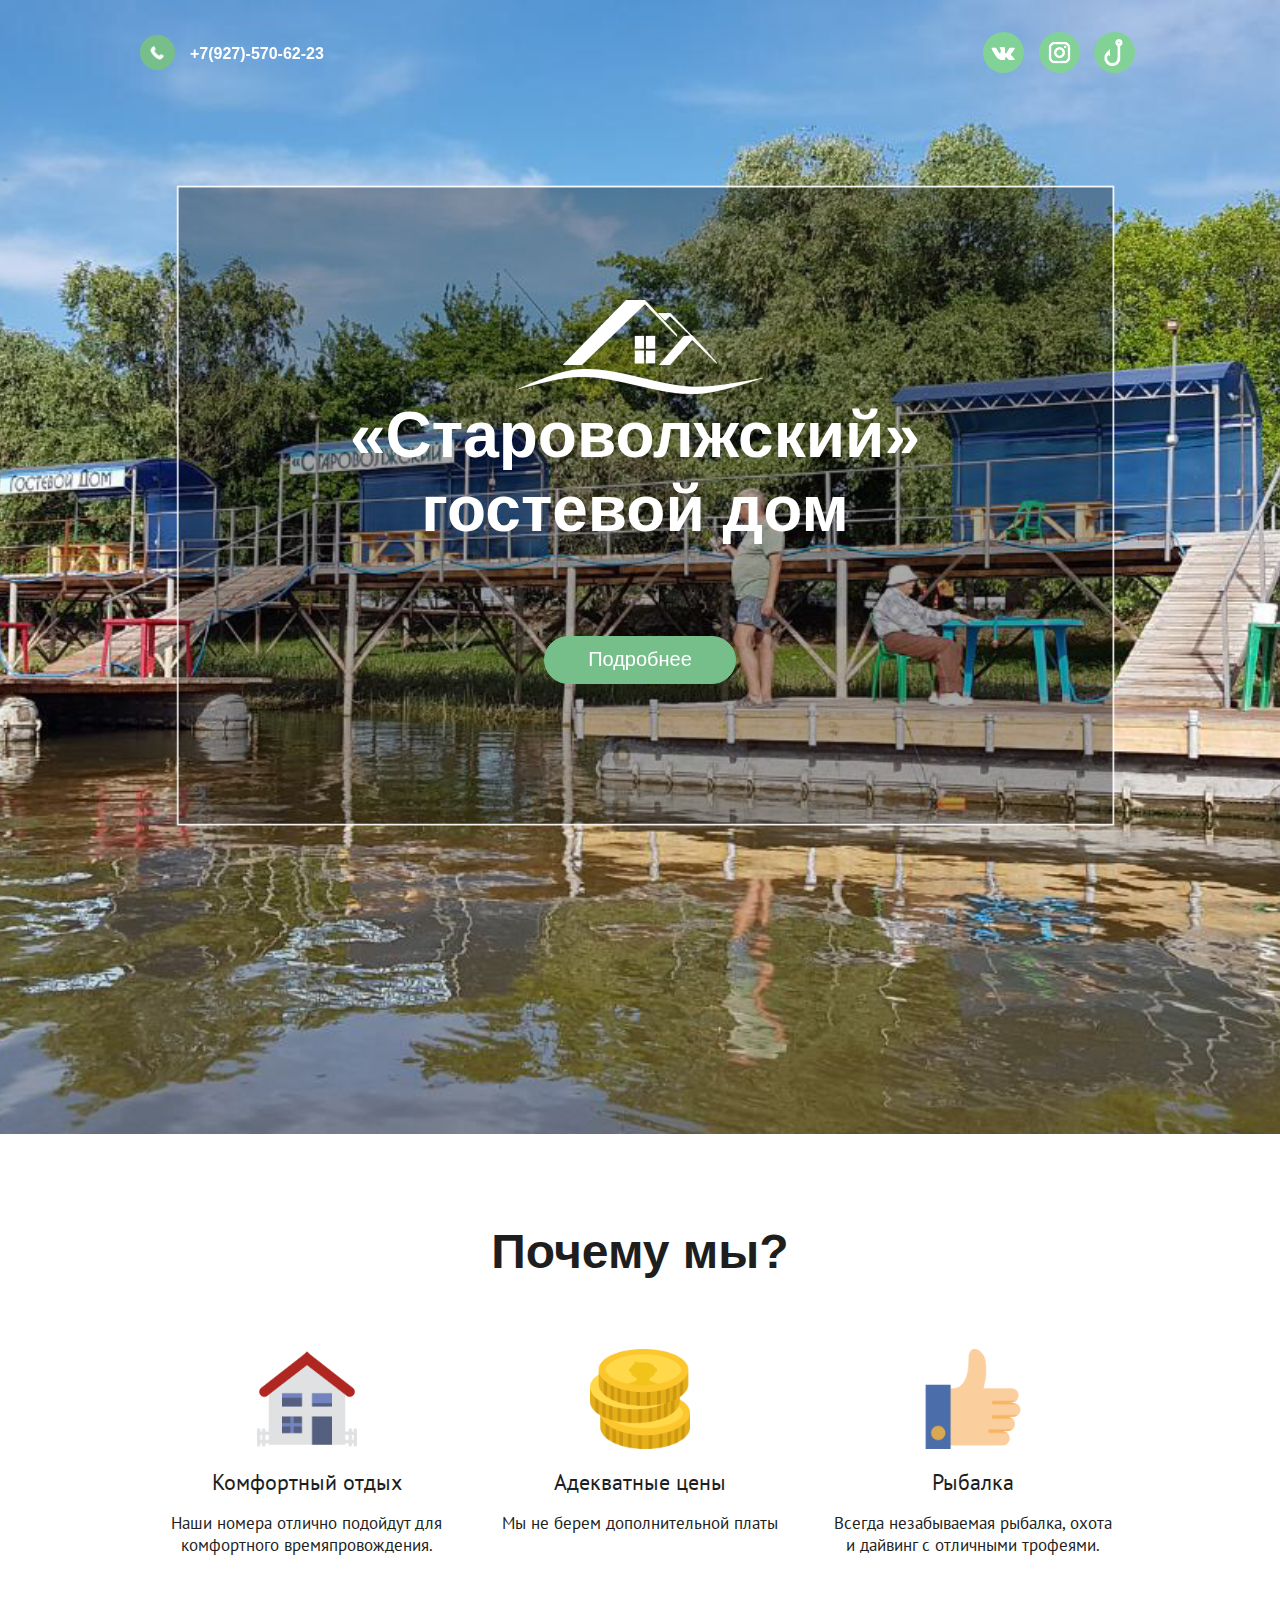
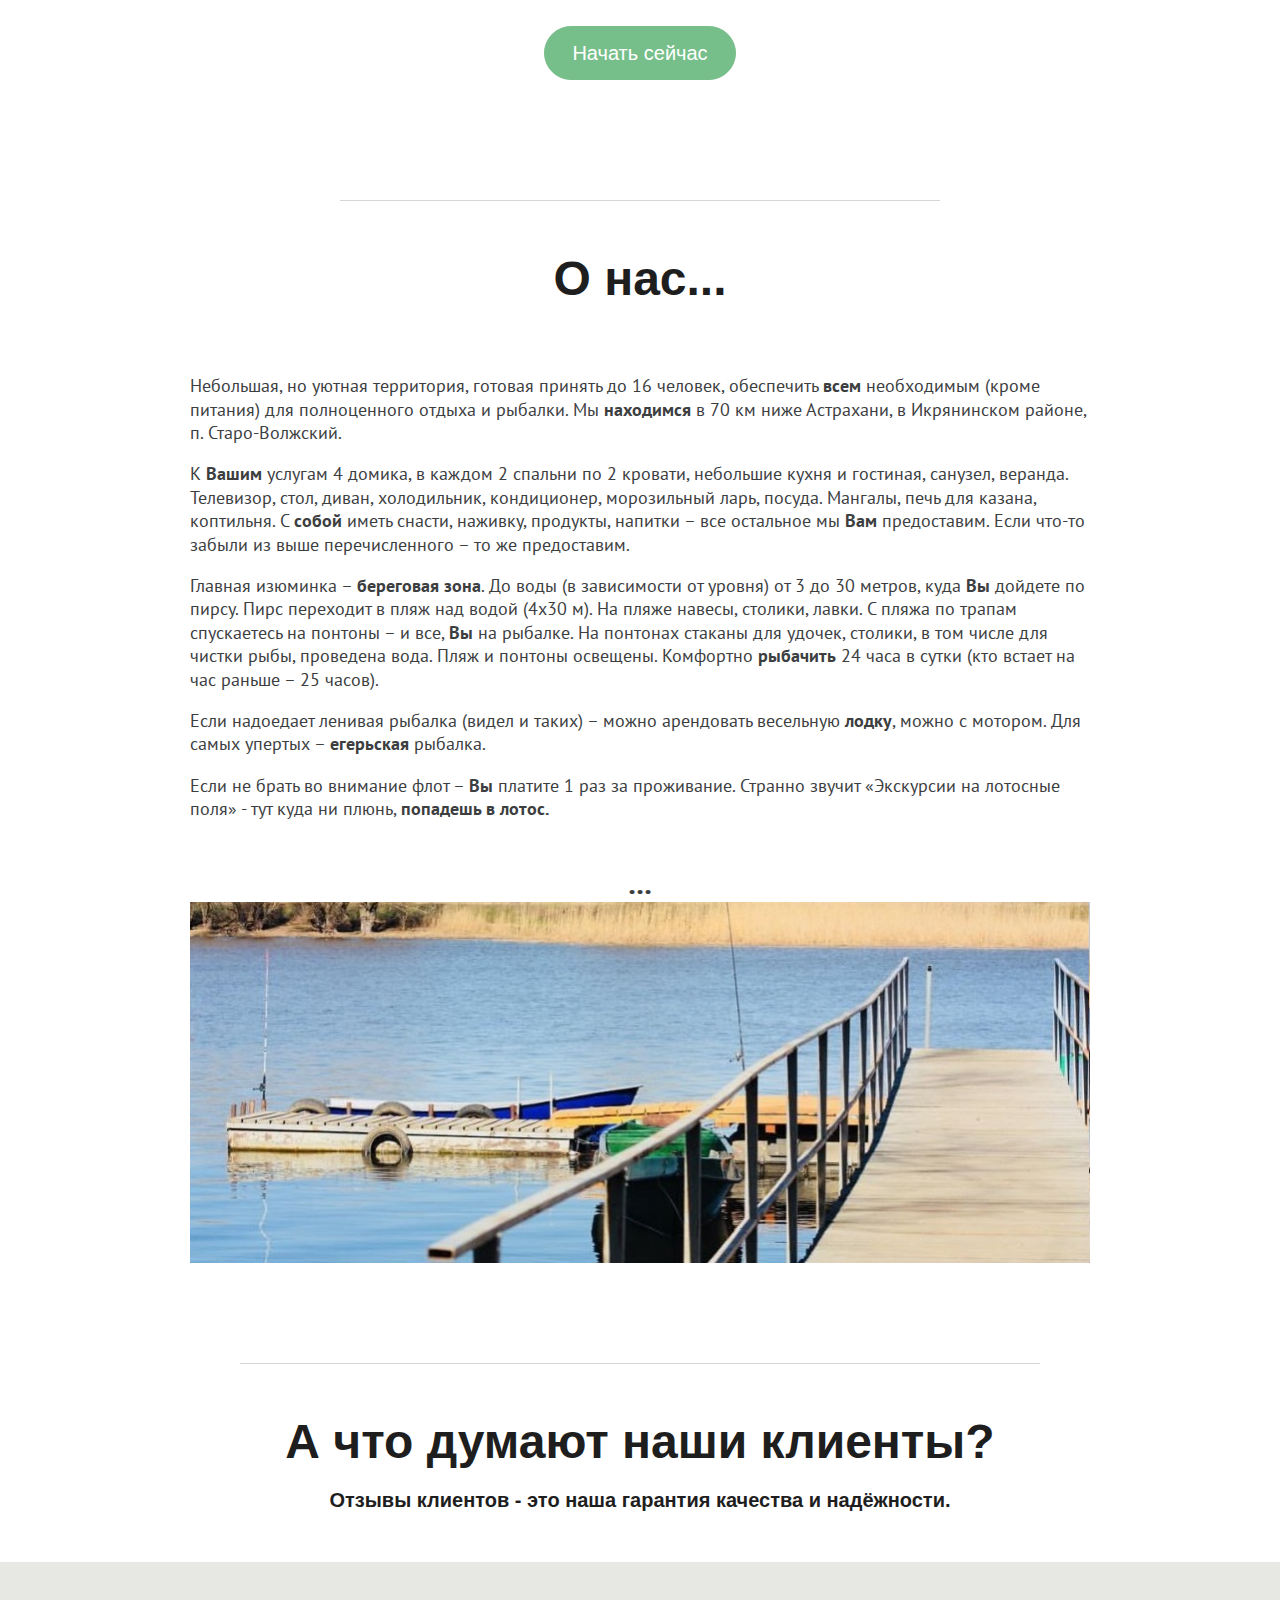
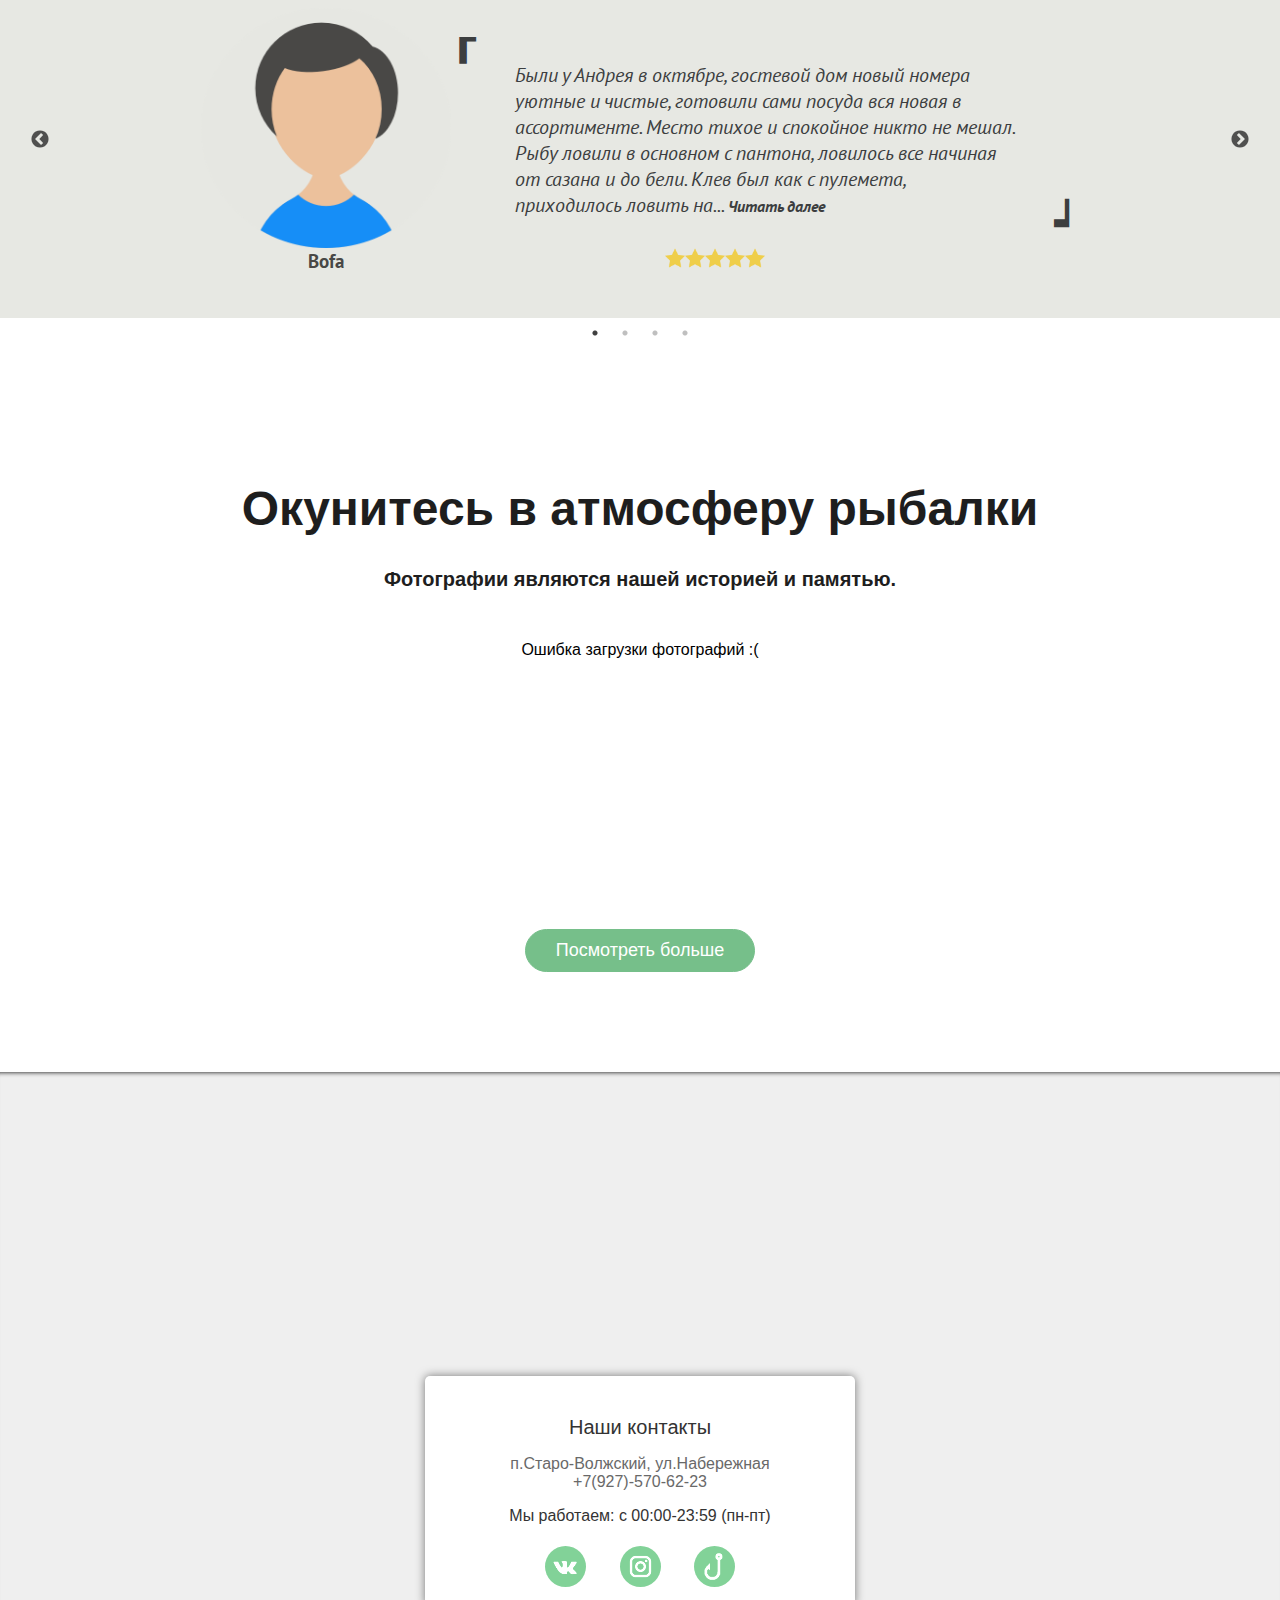
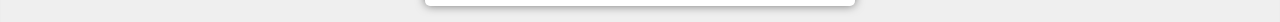
<file: guesthouse/index.html>
<!DOCTYPE html>
<html>
<head>
	<title></title>
	<meta charset="utf-8"> 

	<script type="text/javascript" src="js/readfull.js"></script>
	
	<link href="https://fonts.googleapis.com/css?family=Yanone+Kaffeesatz:200,400&display=swap&subset=cyrillic" rel="stylesheet">
	<link href="https://fonts.googleapis.com/css?family=PT+Sans&display=swap" rel="stylesheet">

	<link rel="stylesheet" type="text/css" href="js/slider/slick/slick/slick.css"/>
	<link rel="stylesheet" type="text/css" href="js/slider/slick/slick/slick-theme.css"/>

	 <link rel="stylesheet" href="VK/slimbox/slimbox2.css">

	<script src="gal/lib/jquery-2.1.0.min.js"></script>



		<script>
			$(document).ready(function() {
			  $("form.scroll").click(function() {
			    var elementClick = $(this).attr("action")
			    var destination = $(elementClick).offset().top;
			    jQuery("html:not(:animated),body:not(:animated)").animate({
			      scrollTop: destination
			    }, 800);
			    return false;
			  });
			});
		</script>

		<script type='text/javascript' src='Gallery/package/unitegallery/js/unitegallery.min.js'></script>	
		<link rel='stylesheet' href='Gallery/package/unitegallery/css/unite-gallery.css' type='text/css' />
		<script type='text/javascript' src='Gallery/package/unitegallery/themes/default/ug-theme-default.js'></script>
		<link rel='stylesheet'href='Gallery/package/unitegallery/themes/default/ug-theme-default.css' type='text/css' />

		<script type="text/javascript">

			jQuery(document).ready(function(){

			jQuery("#gallery").unitegallery();

		});
		
		</script>

</head>
	<style>
		html,
		body{
			font-family:'Roboto',sans-serif;
			height: 100%;
			margin: 0;
			padding: 0;
			background-color: #EFEFEF;
		}
		.wrapper{
			background-color: white;
		}
		.head{
			grid-area: head;
			display: grid;
			grid-template-columns: repeat(2,50%);
			padding:27px;
			width: 88%;
			max-width: 1000px;
			margin: 0 auto;
		}
		.label{
			grid-area: label;
			width: 60%;
			max-width: 800px;
			margin: 0 auto;
			text-align: center;
			padding-top:50px;

		}

		.cont-head{
			min-height: 100%;
			display: grid;
			grid-template-areas: "head" "label";
			grid-template-rows: 100px 1fr;
			background-image: url(img/bg/bg5.jpg);
			background-size: cover;
			background-position: center center;
			background-repeat: no-repeat;  
			filter: brightness(1);
			margin-bottom: 90px; 	

		}

		.cont-head,.cont-review,.cont-label,.cont-about, .cont-need{

		}
		.icn{
			text-align: center;
		}
		.i-phone img{
			height: 15px;
			background-color: #76BF8A;
			padding:10px;
			border-radius: 50px;
			margin-right: 15px;
		}
		.icn img,
		.soc-icon img{
			height: 35px;
			transition: all 0.2s ease;
			background-color: #76BF8A;
			padding:3px;
			border-radius: 50px;
			margin: 5px;
			filter: brightness(110%);
		}
		.icn img:hover,
		.soc-icon img:hover{	
			cursor: pointer;
			filter: brightness(90%);
		}
		.icn img:active,
		.soc-icon img:active{	
			transform: scale(.7);
		}
		.but {
			transition: all 0.2s ease;
			background-color: Transparent;
		    background-repeat:no-repeat;
		    cursor:pointer;
		    overflow: hidden;
		    outline:none;
		 	color:white;
		}
		#hbut{
			color:white;
		}
		#hbut:hover{
			border: 1px solid white;
			color: #76BF8A;	
			background-color: white;
		}
		#lbut{
			background-color: #76BF8A;
			color: white;
			border:  1px solid #76BF8A;

		}

		#lbut:hover {
			border: 1px solid white;
			color: #76BF8A;	
			background-color: white;
			cursor: pointer;
		}
		#lbut:active{
			transform: scale(.9);
		}
		.border-box{
			color: white;
			text-align: center;
		}
		.need-box{
			text-align: center;
			display: grid;
			margin: 0 auto;
			grid-template-columns: repeat(3,1fr);
			width: 100%;
			max-width: 1000px;
		}
		.icon-box img{
			width: 100px;
			height: 100px;
		}
		.n-title{
			color:#1E1E1E;
			padding: 15px;
			font-size: 1.375em;
		}
		.disc-box{
			color:#1E1E1E;
			font-size: 17px;
			max-width: 280px;	
			margin: 0 auto;
		}
		#bneed{
			border: 1px solid #76BF8A;
			color:white;	
			background-color:#76BF8A;
			transition: ease 0.2 all;
		}
		#bneed:hover{
			opacity: 0.7; 
		}
		.need-item{
			margin: 0 auto; line-height:1.3;color:rgb(60, 62, 63); 
			font-family: 'PT Sans', sans-serif;
			font-size: 
		}
		.butclass{
			padding-left: 65px;
			padding-top:85px; 
			position: absolute;
			border-top-left-radius: 10px;
			border-top-right-radius: 10px;
		}
		#butback{
			opacity: 0;
			color: white;
		}
		a{
		  color: #000 ;
		  text-decoration: none;
		}

		@media (max-width: 955px){
			/*.need-box{
				text-align: center;
				display: grid;
				margin: 0 auto;
				grid-template: repeat(2, 1fr)/ repeat(2,50%);
				width: 100%;
				max-width: 1200px;
			}*/
			.shab-items{
				margin: 0 auto;
				display:grid;
				grid-gap: 1em;
				grid-template:repeat(3, 1fr) / repeat(2, 1fr);
				padding-top:50px;
				max-width: 590px;
			}	
		}


		.review-box{
			margin: 0 auto;
			font-family: 'PT Sans', sans-serif;
			display: flex;
			justify-content: center; 
			align-items: center;
    		align-content: center; 
		}
		.box1{
		background-color: #f3e4b2;
		}
		.box2{
			background-color: #7f6991;
		}
		.box3{
			background-color: #e7e8e3;	
		}
		.box4{
			background-color:#7ddbd4;
		}
		.rw-avatar img{

			width: 250px;
			height: 240px;
		}
		.tt{
			margin: 0 auto;
			font-size: 20px;
			line-height:1.3;
			color:rgb(60, 62, 63); 
			font-family: 'PT Sans', sans-serif;
			display: flex;
			padding-top:50px;
			max-width: 1000px;
		}
		.read {
			font-size: 16px;
			cursor: pointer;
		}
		.read:hover{
			opacity: 0.8;
		}
		.rev-slider{
			margin: 50px auto;
			max-width: 2000px;
		}
		.review{	
			padding-bottom: 50px;	
		}
		.kch{
			font-size: 40px;
			font-weight: bold;
		
		}
		.zag2{
			display: flex;
			align-items: flex-end;
		}
		.revtxt{
			font-style: italic;
			padding-top:50px;
			padding-left:40px;
			padding-bottom: 30px;
			padding-right:40px;

			max-width: 500px;

		}
		.ic-stars{
			text-align: center;
			margin: 0 auto;
			display: flex;
			max-width: 200px;
			padding-bottom: 50px;
		}
		.ic-stars img{
				
			width: 20px;height: 20px;
		}
		.nick-name{
			font-weight: bold;
			text-align: center;
			font-size: 0.8em;
		}
		.cont-footer{
			height: 550px;	
		}
		.conts{
			box-shadow: 0 0 10px rgba(0,0,0,0.5);
			margin: 0 auto;
			border-radius: 5px;
			padding-top: 40px;
			padding-bottom: 10px;
			padding-left:30px;
			padding-right:30px;
			width: 30%;
			max-width: 370px;
			position: relative;
			top: -100px;
			font-size: 16px;
			text-align: center;
			background-color: white;
			opacity: 1;
			transition: all 0.3s all;
		}
		.soc-icon{
			display: flex;
			margin: 0 auto;
			justify-content: space-between;
			max-width: 200px;
		}
		.map{
			position: relative;

		}
		.map:focus{
			z-index: 3;
		}
		.info-cont{
			opacity: 1;

		}
		.map:active ~ .conts{
			opacity: 0.2;
		}

		.gal-block{
			max-width: 1200px;
			margin: 0 auto;
			text-align: center;
			
		}
		#gallery{
			margin: 0 auto;text-align: center;
		}
		.logo{
			position: relative;
			top:-8px;
			display: flex;
			align-items: center;	
		}
		.numb{
			
		}
		@media (max-width: 500px){
			.need-box{
				display: block;

			}
			.need-item{
				margin-top:30px;
			}
		}
		.label-border{

			
		}
	</style>
	
<body>
	<div class="wrapper">

		<div class="cont-head">
			<div class="head">
				<div class="logo" style=" padding-top:15px; cursor: pointer; color: white">
					
						<div class="i-phone"><img src="img/icons/phone.png"></div>
						<div class="numb"><b>+7(927)-570-62-23</b></div>
					
				</div>
			<div class="icn"style="text-align: right;">
				<!-- <input type="button" class="but" id="hbut" style="
				width: 152px; height: 42px;
				font-size: 16px;
				border-radius:20px;
				" 
				name="" value="Начать сейчас"> -->
				<!-- <img src="img/icons/vk.png"> -->
				<a target="_blank" href="https://vk.com/starovolzhsky_guesthouse"><img src="img/icons/soc/vk.png" href=></a>

				<a target="_blank" href="https://www.instagram.com/starovolzhsky_guesthouse/"><img src="img/icons/soc/inst.png"></a>
				<a  target="_blank" href="https://www.rusfishing.ru/forum/threads/gostevoj-dom-starovolzhskij.322877/page-28"><img src="img/icons/soc/fshng.png"></a>

				
			<!-- 	<img src="img/icons/fb.png"> -->
			</div>
			</div>
			<div class="label" style="padding-bottom: 350px;padding-top: 200px;">
			
			<div class="label-border" style="word-wrap: break-word padding-top: 100px;
			padding-bottom: 100px; ">
				<div class="border-box">
					<img  style="width: 20%;" src="img/house/roof.png">
				</div>
				<div class="splash" style=""><img src="img/house/splash.png" style="width: 32%; height: 1%;"></div>

				<div style="font-size: 64px; color: white;  margin-left: 30px;margin-right: 40px; font-weight: bold;text-align: center; ">
					«Староволжский» гостевой дом
				</div>

				<div style="margin-top:90px;" class="border-but">

<!-- 
						<input type="button" class="but scroll" id="lbut"style="width: 192px; height: 48px;font-size: 20px; 
						border-radius:30px;  "  onclick="location.href='#need;"value="Подробнее"> -->
						<form action="#need" class="but scroll" style="width: 192px; margin: 0 auto;">
							<button style="width: 192px; height: 48px;font-size: 20px; 
							border-radius:30px; "id="lbut" >Подробнее</button>
						</form>
				</div>
				
			</div>
			</div>
		</div>

		<div class="cont-need" id="need">
			<h1 style="font-size: 48px; color:#1E1E1E; text-align: center; margin: 70px;">Почему мы?</h1>
			<div class="need-box">
				<div class="need-item">
					<div class="icon-box">
						<img src="img/icons/house.png">
					</div>
					<div class="n-title">
						Комфортный отдых
					</div>
					<div class="disc-box">
						Наши номера отлично подойдут для комфортного времяпровождения.
					</div>
				</div class="need-item">

				<div class="need-item">
					<div class="icon-box">
						<img src="img/icons/coins.png">
					</div>
					<div class="n-title">
						Адекватные цены
					</div>
					<div class="disc-box">
						Мы не берем дополнительной платы
					</div>
				</div class="need-item">

				<div class="need-item">
					<div class="icon-box">
						<img src="img/icons/like.png">
					</div>
					<div class="n-title">
						Рыбалка
					</div>
					<div class="disc-box">
						Всегда незабываемая рыбалка, охота и дайвинг с отличными трофеями.
					</div>
				</div>
				
			</div>
			<div style="padding-top: 70px; text-align: center; ">
					<input type="button" class="but" id="bneed" style="width: 192px; height: 54px;font-size: 20px; 
					border-radius:30px;" value="Начать сейчас">
			</div>
		</div>

		<div class="cont-about"style=" padding-top:120px; padding-bottom: 100px; color:#1E1E1E;" >
			<h1 style="font-size: 48px;  text-align: center; margin: 70px;border-top: 1px solid #D7D5D5;
				max-width: 500px; margin: 0 auto;text-align: center; padding: 50px;">О нас...</h1>

			<div style="max-width: 900px; margin: 0 auto; font-size: 18px;line-height:1.3;color:rgb(60, 62, 63); 
			font-family: 'PT Sans', sans-serif;">
				<p>
				Небольшая, но уютная территория, готовая принять до 16 человек, обеспечить <b>всем</b> необходимым (кроме питания) для полноценного отдыха и рыбалки. Мы <b>находимся</b> в 70 км ниже Астрахани, в Икрянинском районе, п. Старо-Волжский.</p> 
				<p>К <b>Вашим</b> услугам 4 домика, в каждом 2 спальни по 2 кровати, небольшие кухня и гостиная, санузел, веранда. Телевизор, стол, диван,  холодильник, кондиционер, морозильный ларь, посуда. Мангалы, печь для казана, коптильня. С <b>собой</b> иметь снасти, наживку, продукты, напитки – все остальное мы <b>Вам</b> предоставим. Если что-то забыли из выше перечисленного – то же предоставим. </p>
				<p>
				Главная изюминка – <b>береговая зона</b>. До воды (в зависимости от уровня) от 3 до 30 метров, куда <b>Вы</b> дойдете по пирсу. Пирс переходит в пляж над водой (4х30 м). На пляже навесы, столики, лавки. С пляжа по трапам спускаетесь на понтоны – и все, <b>Вы</b> на рыбалке. На понтонах стаканы для удочек, столики, в том числе для чистки рыбы, проведена вода. Пляж и понтоны освещены. Комфортно <b>рыбачить</b> 24 часа в сутки (кто встает на час раньше – 25 часов).</p>
				<p>
				Если надоедает ленивая рыбалка (видел и таких) – можно арендовать весельную <b>лодку</b>, можно с мотором. Для самых упертых – <b>егерьская</b> рыбалка.</p>
				<p>
				Если не брать во внимание флот – <b>Вы</b> платите 1 раз за проживание. Странно звучит «Экскурсии на лотосные  поля» - тут куда ни плюнь, <b>попадешь в лотос.</b></p>
				<div style="padding-top: 40px; text-align: center;">
					•••
				</div>
				
				<img src="img/pirs.jpg" style="display: block;
				max-width: 100%;
				height: auto;">
			</div>
		</div>

		<div class="cont-review"style=" color:#1E1E1E;">
			<div class="review" style=" font-size: 150%;">

				<h1 style="text-align:center; padding-top:50px;
				max-width: 800px; margin: 0 auto;text-align: center; border-top:1px solid #D7D5D5;"> А что думают наши клиенты?</h1>
				<h3 style="text-align: center;font-size: 20px;">Отзывы клиентов - это наша гарантия качества и надёжности. </h3>

				<div class="rev-slider">
					<div class="review-box box3" >
						<div class="rw-avatar">
							<img src="img/reviews/man-3.png">
							<div class="nick-name "style="color: #494846; ">
								Bofa
							</div>
						</div>
						
						
						<div class="rw-text t3">
							<div class="tt" >
							<div class="kch zag">┎</div>
							<div class="revtxt">
									Были у Андрея в октябре, гостевой дом новый номера уютные и чистые, готовили сами посуда вся новая в ассортименте. Место тихое и спокойное никто не мешал. Рыбу ловили в основном с пантона, ловилось все начиная от сазана и до бели. Клев был как с пулемета, приходилось ловить на...
									<span id="razv3" onclick='wrt3(" одну удочку. Ходили на лодке к Вышке, наловили окуней по 400-500 грамм штук тридцать, мелких отпускали. Лично мне понравилось ловить с пантона никуда не надо ехать стол рядом друзья за столом рядом. Андрей спасибо за прием привет от Игоря.");'> <b class="read"><i>Читать далее</i></b>
								 </span>  <span id="sver3" class="read" onclick='wrt3("");'></span>
							
								</div>

							<div class="kch zag2" style="">┙</div>
							</div>
							<div class="ic-stars">
									<img src="img/icons/rev/star.png">
									<img src="img/icons/rev/star.png">	
									<img src="img/icons/rev/star.png">	
									<img src="img/icons/rev/star.png">	
									<img src="img/icons/rev/star.png">		
							</div>
						</div>
						</div>
					

					<div class="review-box box2" >
						<div class="rw-text t2" ">
								<div class="tt"style="color:#e7e8e3;">
								<div class="kch zag">┎</div>
								<div class="revtxt" >
								Всем привет!Отдыхали на этой замечательной базе с 14 по 20 апреля. Отдых удался на 100%,Нам очень все понравилось,как по быту,так и по рыбалке. Хозяева очень приятные люди,готовые всегда прийти на помощь по любой проблеме.Спасибо Вам, Андрей и Наталья!...
			 						<span id="razv" onclick='wrt("   то нашей целью являлась вобла и мы ее наловились вдоволь,аж до сих пор приятно болят руки).В прилове также были густера,карась,окунь,лещ. Ловили преимущественно на фидер,клёв как из пулемета,в основном фидер в руках держали, т.к. сразу же происходила поклёвка,на поплавок тоже ловится. Насадка червь и кукуруза.Настроение испортилось только в последний день,уж очень не хотелось уезжать.В следующем году планируем опять приехать в этот же период(лишь бы свободные места были)в гости к Андрею и Наталье и посетить эти чудесные места!");'> <b class="read"><i>Читать далее</i></b>
									 </span>  <span id="sver" class="read" onclick='wrt("");'></span>
								
							</div>
							<div class="kch zag2" style="">┙</div>
							</div>
							<div class="ic-stars">
										<img src="img/icons/rev/star.png">
										<img src="img/icons/rev/star.png">	
										<img src="img/icons/rev/star.png">	
										<img src="img/icons/rev/star.png">	
										<img src="img/icons/rev/star.png">		
							</div>
						</div>
						<div class="rw-avatar">
							<img src="img/reviews/man.png">
							<div class="nick-name" style="color:#e7e8e3;">
								Максимчик
							</div>
						</div>
					</div>
					<div class="review-box box1" >
						<div class="rw-avatar">
							<img src="img/reviews/man-2.png">
							<div class="nick-name">
							Hemming
							</div>
						</div>
						<div class="rw-text t1">
							<div class="tt">
								<div class="kch zag">┎</div>
								<div class="revtxt">
								На территории чисто. В домике порядок и комфорт. 
								Цена - адекватная, даже несколько ниже чем у других. Хозяева - замечательные люди. 
								По рыбалке - для карпятников настоящий рай!
								Никуда и ехать не нужно, хотя для этого все есть, 
								и лодки и моторы. Сазан клюет прямо с пантона.
								Всем рекомендую!
							
								</div>
								<div class="kch zag2" style="">┙</div>
							</div>
								<div class="ic-stars">
									<img src="img/icons/rev/star.png">
									<img src="img/icons/rev/star.png">	
									<img src="img/icons/rev/star.png">	
									<img src="img/icons/rev/star.png">	
									<img src="img/icons/rev/star.png">		
								</div>
						</div>
					</div>	
						<div class="review-box box4" >
						
							<div class="rw-text t4">
							<div class="tt" style="color:#543e36;">
								<div class="kch zag">┎</div>
								
								<div class="revtxt">
							Отдыхали неделю в начале сентября. 
							Добираться до гостевого дома очень удобно, 15 минут от парома, и ты на базе. Первоклассные номера, мы с женой любим отдыхать в Европе. Так вот, по комфорту номера на базе как минимум ей не уступают,а по совокупности всех... 
							<span id="razv2" onclick='wrt2("  факторов Европа нервно курит в сторонке.Основная фишка - открываешь калитку и оказываешься на понтоне. Хоть загорай и купайся, хоть рыбачь. Понтон для этого специально оборудован. Здесь же можно почистить и разделать рыбу. Что мы и делали. Очень удобно, и можно много заморозить, чтобы увезти с собой. Вид с понтона великолепный. В 10 минутах на веслах лотосы, красоты неописуемой. Что касается рыбалки. Один человек, ни разу в жизни не бравший в рукиудочку или спиннинг, за пол-дня может спокойно наловить рыбы, чтобы питаться ею несколько дней. Убедился на примересвоей сестры. Рыба всякая. Ходили на лодке на Раскаты. Впечатлений на всю жизнь, хоть кино снимай. На базе три лодки. Бери в аренду лодку, мотор, и отрывайся по полной. В общем отдых на базе превзошел мои самые смелые ожидания.Принимают гостей Андрей и Наташа. Ну, что сказать...У меня полное впечатление, что отдыхал я у близких, и причем любимыхродственников. Андрей, Наташа, спасибо!!!Общая оценка: Превосходно! Выше ожиданий.И сам еще раз приеду, и всем советуюДа, рядом с базой растет лаванда! Прямо Италия, блин, какая то. Привезете женам и мамам, они будут в восторге!");'> 
								<b class="read"><i>Читать далее</i></b>
							</span> <span id="sver2" onclick='wrt2("");'></span>
							</div>
								<div class="kch zag2" style="">┙</div>
							</div>
								<div class="ic-stars">
									<img src="img/icons/rev/star.png">
									<img src="img/icons/rev/star.png">	
									<img src="img/icons/rev/star.png">	
									<img src="img/icons/rev/star.png">	
									<img src="img/icons/rev/star.png">		
								</div>
							</div>
						<div class="rw-avatar" style="color:#543e36;">
						<img src="img/reviews/boy-1.png">
							<div class="nick-name">
								Igor_E_N
							</div>
						</div>
					</div>

				</div>
			</div>		
		</div>

		<div class="cont-shab" style="" >
			<div class="shab-title" style="max-width: 800px; margin: 0 auto;text-align: center;">
				<h1 style="font-size: 3em; color:#1E1E1E; padding-top: 50px;">Окунитесь в атмосферу рыбалки</h1>
				<h3 style="color:#1E1E1E;font-size: 20px;margin:0 auto; text-align: center; padding-bottom:30px;">Фотографии являются нашей историей и памятью.</h3>
			</div>

			<div class="gal-block"> 
 
						<div  class="vk"  style=" padding-bottom:150px;" data-link="https://m.vk.com/album492237896_265237766"  data-limit="6" data-width="150">
						</div>

						
			</div>	
			<div style="margin: 100px auto; text-align: center; max-width: 230px; ">
				<input type="button"onclick="location.href = 'gallery.html' " class="but" id="bneed" style="width: 230px; height: 43px;font-size: 18px; 
						border-radius:30px;" value="Посмотреть больше">
			</div>	
						
							
					
		<div class="cont-footer" style="background-color: #EFEFEF;
			text-align: center; box-shadow: 
			inset 0 5px 5px -5px black;">
			
			<div class="map">
				<iframe src="https://www.google.com/maps/embed?pb=!1m18!1m12!1m3!1d5556.874080871414!2d47.6918746194708!3d45.86256512555935!2m3!1f0!2f0!3f0!3m2!1i1024!2i768!4f13.1!3m3!1m2!1s0x41abe3e89acd9e4f%3A0x615410dc7b1a8695!2z0KHRgtCw0YDQvi3QktC-0LvQttGB0LrQuNC5LCDQkNGB0YLRgNCw0YXQsNC90YHQutCw0Y8g0L7QsdC7LiwgNDE2MzYz!5e0!3m2!1sru!2sru!4v1559203212772!5m2!1sru!2sru" style="width: 100%; max-width: 2000px;"width="2000" height="400" frameborder="0" style="border:0" allowfullscreen></iframe>
			</div>
			<div class="conts">
				<div class="info-cont">
					<div class="map-cont" style="font-size: 20px;color: #333333;">Наши контакты</div><p></p>
				<div class="map-address" style="color: #696969;">п.Старо-Волжский, ул.Набережная</div>
				<div class="map-phone" style="color: #696969;">+7(927)-570-62-23</div>
				<p></p><div class="map-time" style="color: #333333;">Мы работаем: с  00:00-23:59 (пн-пт)</div><p></p>
				<div class="soc-icon">
					<a target="_blank" href="https://vk.com/starovolzhsky_guesthouse"><img src="img/icons/soc/vk.png" href=></a>
					<a target="_blank" href="https://www.instagram.com/starovolzhsky_guesthouse/"><img src="img/icons/soc/inst.png"></a>
					<a  target="_blank" href="https://www.rusfishing.ru/forum/threads/gostevoj-dom-starovolzhskij.322877/page-28"><img src="img/icons/soc/fshng.png"></a>
				</div>
				</div>
				
			</div>

		</div>

	</div>
<!-- /////////////////////////////////////////////////////////////////////////////////////////////////////////// -->



	

	<script type="text/javascript" src="js/upl.js"></script>

	
	<script src="VK/js/jquery.slimbox2.js"></script>

	<script src="VK/js/jquery.embedvkgallery.js?22112018"></script>

	<script>
	    (function($) {
	        $(function() {
	           $('.vk').EmbedVkGallery();
	        });
	    })(jQuery);
</script>
<script src="js/carousel.js"></script>
</body>
</html>
</file>
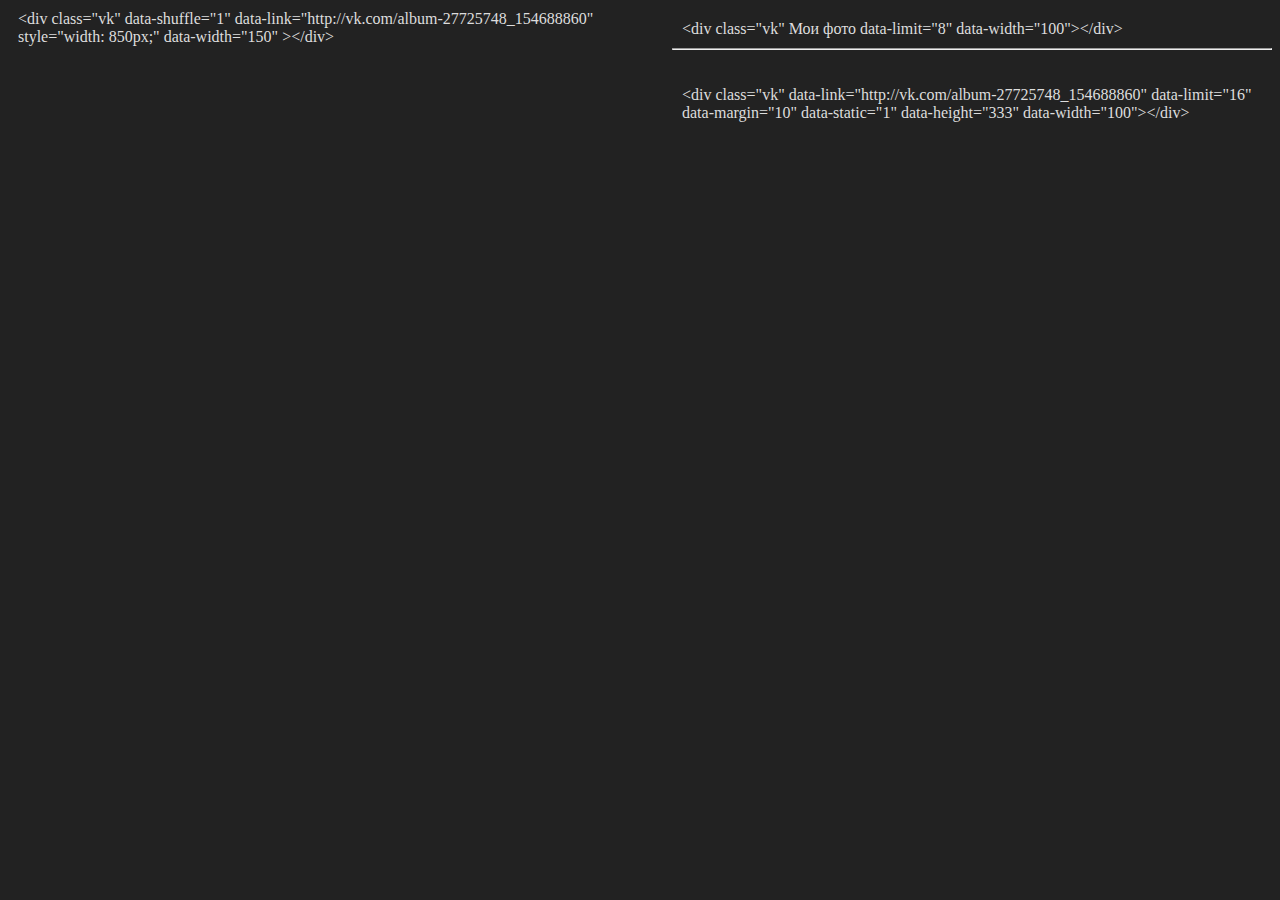
<file: guesthouse/VK/index.html>
<!DOCTYPE html>
<html lang="en">
<head>
    <meta charset="utf-8">
    <meta name="viewport" content="width=device-width, initial-scale=1.0">
    <meta name="description" content="">
    <meta name="author" content="">

    <title>EmbedVkGallery</title>
    <style>
        body {
            background-color: #222;
            color: #a8a8a8;
            word-wrap: break-word;
        }
        .code {
            margin: 10px;
            color: #ddd;
        }
    </style>
    <link rel="stylesheet" href="./slimbox/slimbox2.css">
</head>

<body>
<div style="width: 600px; float: right;">
    <div class="code">
        &lt;div class="vk"  Мои фото  data-limit="8" data-width="100"&gt;&lt;/div&gt;
    </div>
    <div class="vk"  data-link="https://m.vk.com/album511145124_262033681"  data-limit="3" data-width="100"></div>
    <hr>
    <br>
    <div class="code">
        &lt;div class="vk"  data-link="http://vk.com/album-27725748_154688860" data-limit="16" data-margin="10" data-static="1" data-height="333" data-width="100"&gt;&lt;/div&gt;
    </div>
    <div class="vk" data-link="https://m.vk.com/album511145124_262033681"  data-limit="16" data-margin="10" data-static="1" data-height="333" data-width="100"></div>
</div>


<div class="code">
    &lt;div class="vk" data-shuffle="1" data-link="http://vk.com/album-27725748_154688860" style="width: 850px;" data-width="150" &gt;&lt;/div&gt;
</div>
<div class="vk" data-shuffle="1" data-link="https://m.vk.com/album511145124_262033681"  style="width: 850px;"style="width: 850px;" data-width="150" ></div>



<script
  src="https://code.jquery.com/jquery-3.2.1.min.js"
  integrity="sha256-hwg4gsxgFZhOsEEamdOYGBf13FyQuiTwlAQgxVSNgt4="
  crossorigin="anonymous"></script>
<script src="js/jquery.slimbox2.js"></script>
<script src="js/jquery.embedvkgallery.js?22112018"></script>
<script>
    (function($) {
        $(function() {
           $('.vk').EmbedVkGallery();
        });
    })(jQuery);
</script>
<!-- Yandex.Metrika counter -->
<script type="text/javascript">
    (function (d, w, c) {
        (w[c] = w[c] || []).push(function() {
            try {
                w.yaCounter22711729 = new Ya.Metrika({id:22711729,
                    clickmap:true,
                    trackLinks:true,
                    accurateTrackBounce:true});
            } catch(e) { }
        });

        var n = d.getElementsByTagName("script")[0],
                s = d.createElement("script"),
                f = function () { n.parentNode.insertBefore(s, n); };
        s.type = "text/javascript";
        s.async = true;
        s.src = (d.location.protocol == "https:" ? "https:" : "http:") + "//mc.yandex.ru/metrika/watch.js";

        if (w.opera == "[object Opera]") {
            d.addEventListener("DOMContentLoaded", f, false);
        } else { f(); }
    })(document, window, "yandex_metrika_callbacks");
</script>
<noscript><div><img src="//mc.yandex.ru/watch/22711729" style="position:absolute; left:-9999px;" alt="" /></div></noscript>
<!-- /Yandex.Metrika counter -->
</body>
</html>
</file>
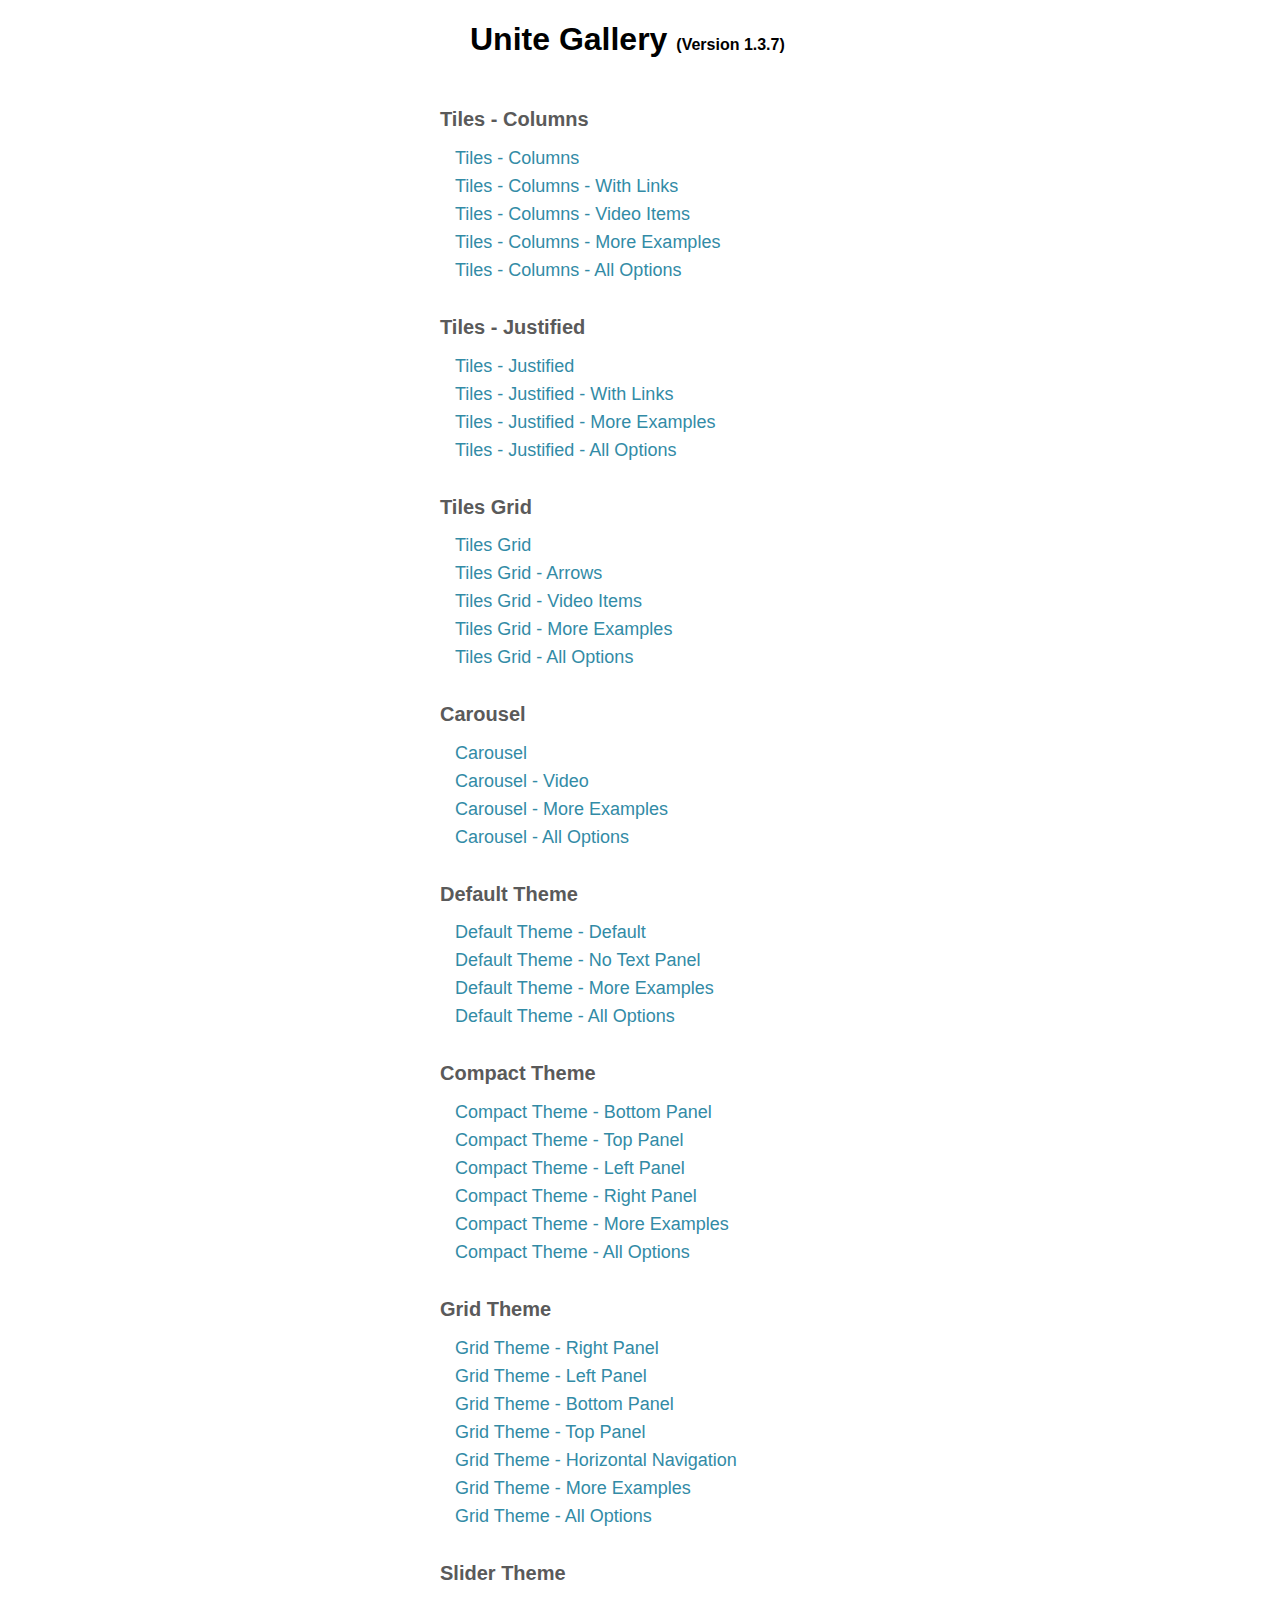
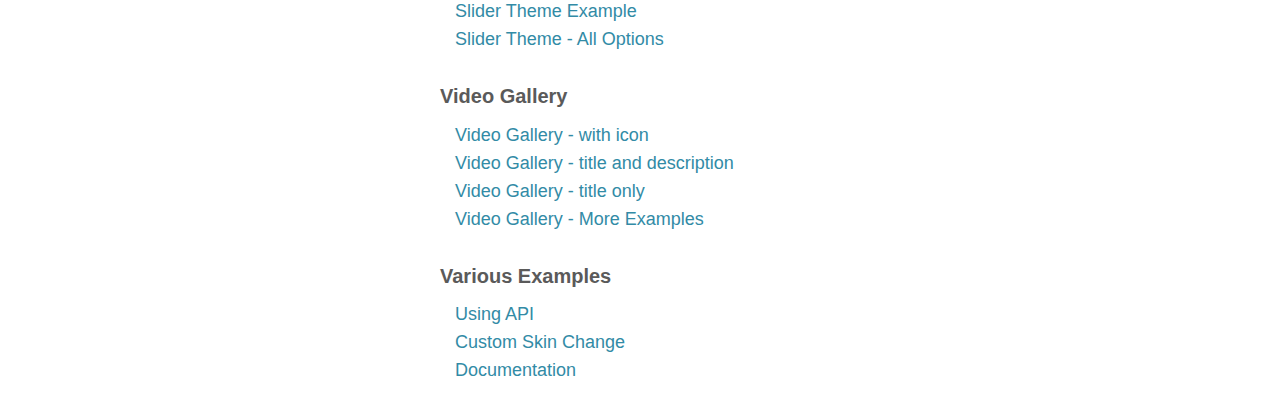
<file: guesthouse/Gallery/package/index.html>
<!DOCTYPE html>

<html xmlns="http://www.w3.org/1999/xhtml">
<head>
<meta http-equiv="Content-Type" content="text/html; charset=UTF-8" />
<title>Unite Gallery</title>

	<script type='text/javascript' src='unitegallery/js/jquery-11.0.min.js'></script>		
	
	<style>
		body{
			font-family:sans-serif,verdana;
			color:#5A5A5A;
		}
		
		.main{
			margin:0px auto;
			width:400px;
			padding-bottom:20px;
		}
		
		ul{
			margin:0px;
			padding:0px;
			display:block;			
		}
		
		ul li{
			text-align:left;
			list-style:none;
			margin-top:7px;
			padding-left:15px;
		}
		
		ul li a{
			text-decoration:none;
			font-size:18px;
			color:#328BA6;
		}
		
		ul li a:hover{
			color:#40A632;
		}
		
		h1{
			padding-left:30px;
			margin-bottom:50px;
		}
		h1 a{
			text-decoration:none;
			color:#000000;
		}
		h1 a:hover{
			text-decoration:underline;
		}
		
		h1 span{
			font-size:16px;
		}
		
		h2{
			margin-top:35px;
			font-size:20px;
		}
		
	</style>
	
</head>

<body>
	
	<div class="main">
		<h1><a href="http://unitegallery.net" target="_blank">Unite Gallery</a> <span><a href="unitegallery/release_log.txt" target="_blank">(Version 1.3.7)</a></span></h1>

		<h2>Tiles - Columns</h2>
		
		<ul>
			<li>
				<a href="tiles_columns.html" target="_blank">Tiles - Columns</a>
			</li>
			<li>
				<a href="tiles_columns_links.html" target="_blank">Tiles - Columns - With Links</a>
			</li>
			<li>
				<a href="tiles_columns_video.html" target="_blank">Tiles - Columns - Video Items</a>
			</li>
			<li>
				<a href="http://unitegallery.net/index.php?page=tiles-columns-variuos" target="_blank">Tiles - Columns - More Examples</a>
			</li>
			<li>
				<a href="http://unitegallery.net/index.php?page=tiles-columns-options" target="_blank">Tiles - Columns - All Options</a>
			</li>
			
		</ul>
		
		<h2>Tiles - Justified</h2>
		
		<ul>
			<li>
				<a href="tiles_justified.html" target="_blank">Tiles - Justified</a>
			</li>
			<li>
				<a href="tiles_justified_links.html" target="_blank">Tiles - Justified - With Links</a>
			</li>
			<li>
				<a href="http://unitegallery.net/index.php?page=tiles-justified-various" target="_blank">Tiles - Justified - More Examples</a>
			</li>
			<li>
				<a href="http://unitegallery.net/index.php?page=tiles-justified-options" target="_blank">Tiles - Justified - All Options</a>
			</li>
		</ul>
	
		<h2>Tiles Grid</h2>
		
		<ul>
			<li>
				<a href="tilesgrid.html" target="_blank">Tiles Grid</a>
			</li>
			<li>
				<a href="tilesgrid_arrows.html" target="_blank">Tiles Grid - Arrows</a>
			</li>
			<li>
				<a href="tilesgrid_video.html" target="_blank">Tiles Grid - Video Items</a>
			</li>
			<li>
				<a href="http://unitegallery.net/index.php?page=tilesgrid-variuos" target="_blank">Tiles Grid - More Examples</a>
			</li>
			<li>
				<a href="http://unitegallery.net/index.php?page=tilesgrid-options" target="_blank">Tiles Grid - All Options</a>
			</li>
		</ul>
		
		<h2>Carousel</h2>
		
		<ul>
			<li>
				<a href="carousel.html" target="_blank">Carousel</a>
			</li>
			<li>
				<a href="carousel_video.html" target="_blank">Carousel - Video</a>
			</li>
			<li>
				<a href="http://unitegallery.net/index.php?page=carousel-various" target="_blank">Carousel - More Examples</a>
			</li>
			<li>
				<a href="http://unitegallery.net/index.php?page=carousel-options" target="_blank">Carousel - All Options</a>
			</li>
		</ul>
		
			
		<h2>Default Theme</h2>
		
		<ul>
			<li>
				<a href="default.html" target="_blank">Default Theme - Default</a>
			</li>
			<li>
				<a href="default_no_panel.html" target="_blank">Default Theme - No Text Panel</a>
			</li>
			<li>
				<a href="http://unitegallery.net/index.php?page=default-variuos" target="_blank">Default Theme - More Examples</a>
			</li>
			<li>
				<a href="http://unitegallery.net/index.php?page=default-options" target="_blank">Default Theme - All Options</a>
			</li>
		</ul>
		
		<h2>Compact Theme</h2>
		
		<ul>
			<li>
				<a href="compact_bottom.html" target="_blank">Compact Theme - Bottom Panel</a>
			</li>
			<li>
				<a href="compact_top.html" target="_blank">Compact Theme - Top Panel</a>
			</li>
			<li>
				<a href="compact_left.html" target="_blank">Compact Theme - Left Panel</a>
			</li>
			<li>
				<a href="compact_right.html" target="_blank">Compact Theme - Right Panel</a>
			</li>
			<li>
				<a href="http://unitegallery.net/index.php?page=compact-variuos" target="_blank">Compact Theme - More Examples</a>
			</li>
			<li>
				<a href="http://unitegallery.net/index.php?page=compact-options" target="_blank">Compact Theme - All Options</a>
			</li>
		</ul>
		
		<h2>Grid Theme</h2>
		
		<ul>
			<li>
				<a href="grid_right.html" target="_blank">Grid Theme - Right Panel</a>
			</li>
			<li>
				<a href="grid_left.html" target="_blank">Grid Theme - Left Panel</a>
			</li>
			<li>
				<a href="grid_bottom.html" target="_blank">Grid Theme - Bottom Panel</a>
			</li>
			<li>
				<a href="grid_top.html" target="_blank">Grid Theme - Top Panel</a>
			</li>
			<li>
				<a href="grid_horizontal.html" target="_blank">Grid Theme - Horizontal Navigation</a>
			</li>
			<li>
				<a href="http://unitegallery.net/index.php?page=grid-various" target="_blank">Grid Theme - More Examples</a>
			</li>
			<li>
				<a href="http://unitegallery.net/index.php?page=grid-options" target="_blank">Grid Theme - All Options</a>
			</li>
		</ul>
		
		<h2>Slider Theme</h2>
		
		<ul>
			<li>
				<a href="slider.html" target="_blank">Slider Theme Example</a>
			</li>
			<li>
				<a href="http://unitegallery.net/index.php?page=slider-options" target="_blank">Slider Theme - All Options</a>
			</li>
		</ul>
	
		<h2>Video Gallery</h2>
		
		<ul>
			<li>
				<a href="video_icon.html" target="_blank">Video Gallery - with icon</a>
			</li>
			<li>
				<a href="video_both.html" target="_blank">Video Gallery - title and description</a>
			</li>
			<li>
				<a href="video_title.html" target="_blank">Video Gallery - title only</a>
			</li>
			<li>
				<a href="http://unitegallery.net/index.php?page=video-theme-options" target="_blank">Video Gallery - More Examples</a>
			</li>
		</ul>
		
		<h2>Various Examples</h2>
		
		<ul>
			<li>
				<a href="api.html" target="_blank">Using API</a>
			</li>
			<li>
				<a href="skin.html" target="_blank">Custom Skin Change</a>
			</li>
			<li>
				<a href="http://unitegallery.net/index.php?page=documentation" target="_blank">Documentation</a>
			</li>
		</ul>
		
	</div>

</body>
</html>
</file>
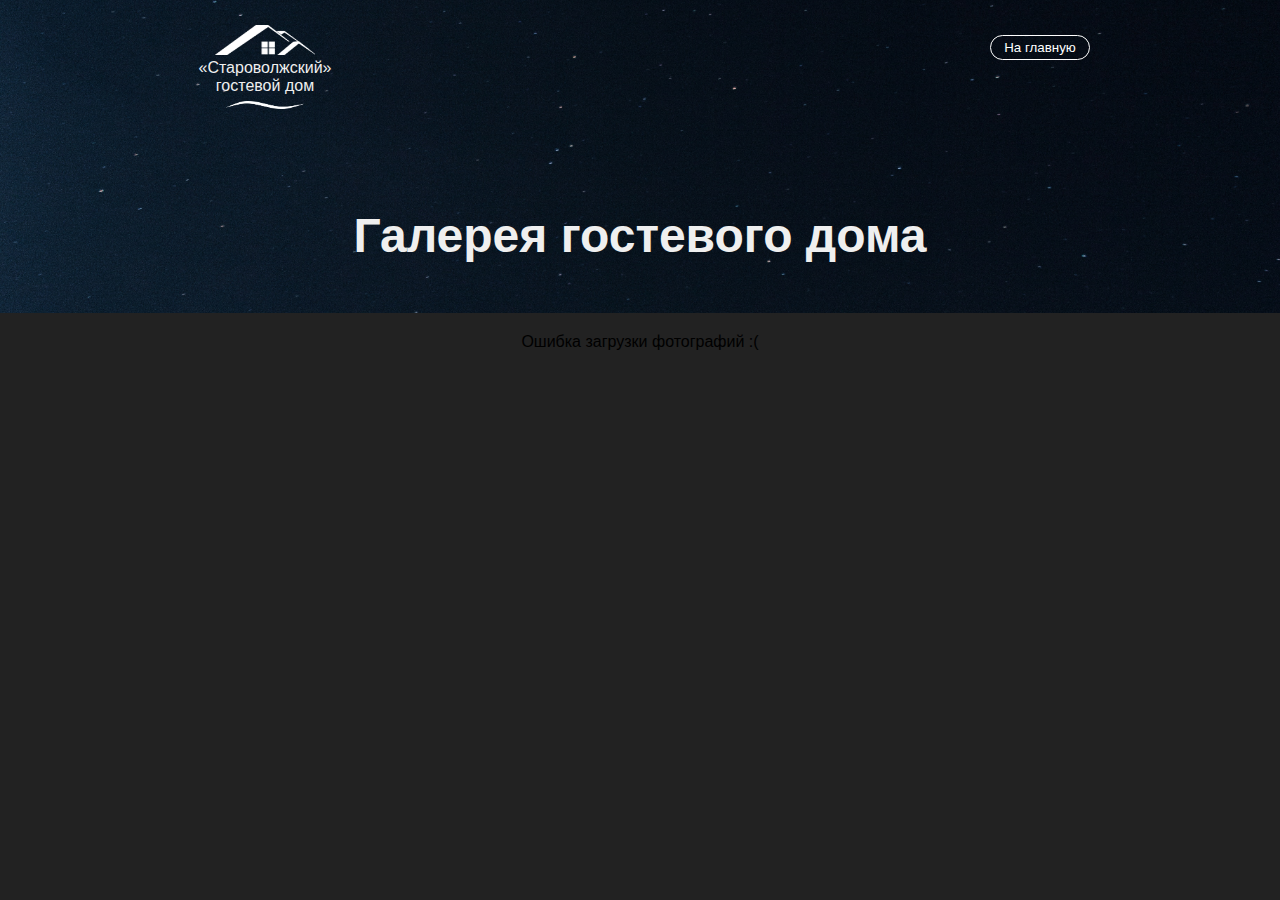
<file: guesthouse/gallery.html>
<!DOCTYPE html>
<html>
<head>
	<title></title>
	<meta charset="utf-8"> 
	 <link rel="stylesheet" href="VK/slimbox/slimbox2.css">
</head>
<style type="text/css">
		html,
		body{
			font-family:'Roboto',sans-serif;
			height: 100%;
			margin: 0;
			padding: 0;
			background-color: #222;
			

		}
		.logo{
			position: relative;
			top: -10px;
			color:#EFEFEF;

		}
		.header{

			display: flex;
			justify-content: space-between;
			max-width: 900px;
			padding:35px;
			margin: 0 auto;
		
		}
		.but{

			transition: all 0.2s ease;
			background-color: Transparent;
		    background-repeat:no-repeat;
		    cursor:pointer;
		    overflow: hidden;
		    outline:none;
		 	color:white;
		}
		.b-main{
			
			color: white;
			border:  1px solid white;
		}
		.b-main:hover{
			background-color: white;
			color: #76BF8A;
			border:  1px solid white;
		}
		.b-main:active{
			transform: scale(0.9);
		}
		.logo{
			text-align: center;
			width: 150px;

		}
		.logo img{

		}
		.cont-head{
			background-image: url("img/bg/bg2.jpg");
			background-size: cover;
			background-position: center center;
			background-repeat: no-repeat;  
		}
		.gallery{

		}
		.title{
			text-align: center;
			padding:50px;

		}
		.house img{
			width: 100px;
			height: 30px;
		}
</style>
<body>
<div class="cont-head">
	<div class="header">
	<div class="logo">
		<div class="house"><img  style="" src="img/house/roof.png"></div>
			«Староволжский»
			гостевой дом
		<div class="splash" style=""><img src="img/house/splash.png" style="width: 52%; height: 1%;"></div>
	</div>	
	<div>
		<button class="but b-main" style="width: 100px; height: 25px; border-radius:30px;" onclick="location.href = 'index.html' " >На главную</button>
	</div>
</div>
<div class="title">	<span style="font-size: 48px; color:#EFEFEF; text-align: center; font-weight: bold;">Галерея гостевого дома</span></div>
</div>

<div class="gallery">

	<div class="vk"  data-link="https://m.vk.com/album492237896_265237766"  data-limit="150" data-width="150"></div>
</div>




<!-- ...................................... -->
<script src="gal/lib/jquery-2.1.0.min.js"></script>
<script type="text/javascript" src="js/upl.js"></script>

	<script src="VK/js/jquery.slimbox2.js"></script>
	<script src="VK/js/jquery.embedvkgallery.js?22112018"></script>
	<script>
	    (function($) {
	        $(function() {
	           $('.vk').EmbedVkGallery();
	        });
	    })(jQuery);
	</script>

</body>
</html>
</file>
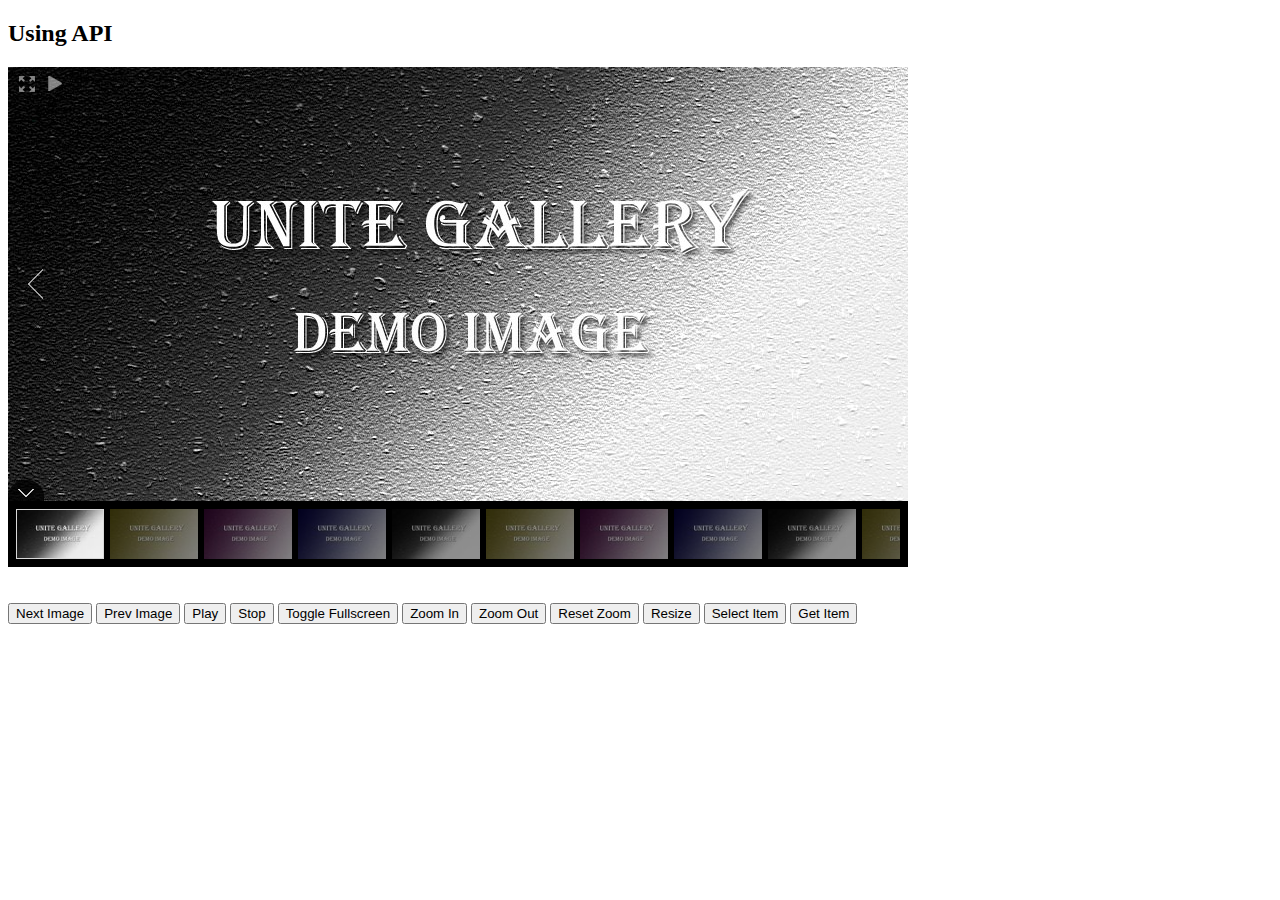
<file: guesthouse/Gallery/package/api.html>
<!DOCTYPE html>

<html xmlns="http://www.w3.org/1999/xhtml">
<head>
<meta http-equiv="Content-Type" content="text/html; charset=UTF-8" />
<title>Unite Gallery - Using API</title>

	<script type='text/javascript' src='unitegallery/js/jquery-11.0.min.js'></script>	
	<script type='text/javascript' src='unitegallery/js/unitegallery.min.js'></script>	

	<link rel='stylesheet' href='unitegallery/css/unite-gallery.css' type='text/css' />
	
	<script type='text/javascript' src='unitegallery/themes/compact/ug-theme-compact.js'></script>
	
	
</head>

<body>
	
	<h2>Using API</h2>
	
	<div id="gallery" style="display:none;">
	
		<img alt="Preview Image 1"
			 src="images/thumbs/thumb1.jpg"
			 data-image="images/big/image1.jpg"
			 data-description="Preview Image 1 Description">
		
		<img alt="Preview Image 2"
			 src="images/thumbs/thumb2.jpg"
			 data-image="images/big/image2.jpg"
			 data-description="Preview Image 2 Description">
			 
		<img alt="Preview Image 3"
			 src="images/thumbs/thumb3.jpg"
			 data-image="images/big/image3.jpg"
			 data-description="Preview Image 3 Description">
			 
		<img alt="Preview Image 4"
			 src="images/thumbs/thumb4.jpg"
			 data-image="images/big/image4.jpg"
			 data-description="Preview Image 4 Description">
		
		<img alt="Preview Image 5"
			 src="images/thumbs/thumb1.jpg"
			 data-image="images/big/image1.jpg"
			 data-description="Preview Image 5 Description">
		
		<img alt="Preview Image 6"
			 src="images/thumbs/thumb2.jpg"
			 data-image="images/big/image2.jpg"
			 data-description="Preview Image 6 Description">
			 
		<img alt="Preview Image 7"
			 src="images/thumbs/thumb3.jpg"
			 data-image="images/big/image3.jpg"
			 data-description="Preview Image 7 Description">
			 
		<img alt="Preview Image 8"
			 src="images/thumbs/thumb4.jpg"
			 data-image="images/big/image4.jpg"
			 data-description="Preview Image 8 Description">
			 
		<img alt="Preview Image 9"
			 src="images/thumbs/thumb1.jpg"
			 data-image="images/big/image1.jpg"
			 data-description="Preview Image 9 Description">
		
		<img alt="Preview Image 10"
			 src="images/thumbs/thumb2.jpg"
			 data-image="images/big/image2.jpg"
			 data-description="Preview Image 10 Description">
			 
		<img alt="Preview Image 11"
			 src="images/thumbs/thumb3.jpg"
			 data-image="images/big/image3.jpg"
			 data-description="Preview Image 11 Description">
			 
		<img alt="Preview Image 12"
			 src="images/thumbs/thumb4.jpg"
			 data-image="images/big/image4.jpg"
			 data-description="Preview Image 12 Description">
			 
		<img alt="Preview Image 13"
			 src="images/thumbs/thumb1.jpg"
			 data-image="images/big/image1.jpg"
			 data-description="Preview Image 13 Description">
		
		<img alt="Preview Image 14"
			 src="images/thumbs/thumb2.jpg"
			 data-image="images/big/image2.jpg"
			 data-description="Preview Image 14 Description">
			 
		<img alt="Preview Image 15"
			 src="images/thumbs/thumb3.jpg"
			 data-image="images/big/image3.jpg"
			 data-description="Preview Image 15 Description">
			 
		<img alt="Preview Image 16"
			 src="images/thumbs/thumb4.jpg"
			 data-image="images/big/image4.jpg"
			 data-description="Preview Image 16 Description">
			 
	</div>
	
	<br><br>		
		<input type="button" value="Next Image" onclick="api.nextItem()">
		<input type="button" value="Prev Image" onclick="api.prevItem()">
		<input type="button" value="Play" onclick="api.play()">
		<input type="button" value="Stop" onclick="api.stop()">
		<input type="button" value="Toggle Fullscreen" onclick="api.toggleFullscreen()">
		<input type="button" value="Zoom In" onclick="api.zoomIn()">
		<input type="button" value="Zoom Out" onclick="api.zoomOut()">
		<input type="button" value="Reset Zoom" onclick="api.resetZoom()">
		<input type="button" value="Resize" onclick="api.resize(800)">
		<input type="button" value="Select Item" onclick="api.selectItem(4)">
		<input type="button" value="Get Item" onclick="alert(api.getItem(4).title)">
	<br><br>		
			
	
		
	<script type="text/javascript">
		var api;

		jQuery(document).ready(function(){
			api = jQuery("#gallery").unitegallery();
		
		
			//those are the eventws you can use:
			
			api.on("item_change",function(num, data){		//on item change, get item number and item data
				
				if(console)
					console.log(data);
				//do something
			});
	
			api.on("resize",function(){				//on gallery resize
				//do something
			});
	
			api.on("enter_fullscreen",function(){	//on enter fullscreen
				//do something
			});
	
			api.on("exit_fullscreen",function(){	//on exit fulscreen
				//do something
			});
			
			api.on("play",function(){				//on start playing
				//do something
			});
	
			api.on("stop",function(){				//on stop playing
				//do something
			});
	
			api.on("pause",function(){				//on pause playing
				//do something
			});
	
			api.on("continue",function(){			//on continue playing
				//do something
			});
			
			
		});
			
			
	</script>

	
</body>
</html>
</file>
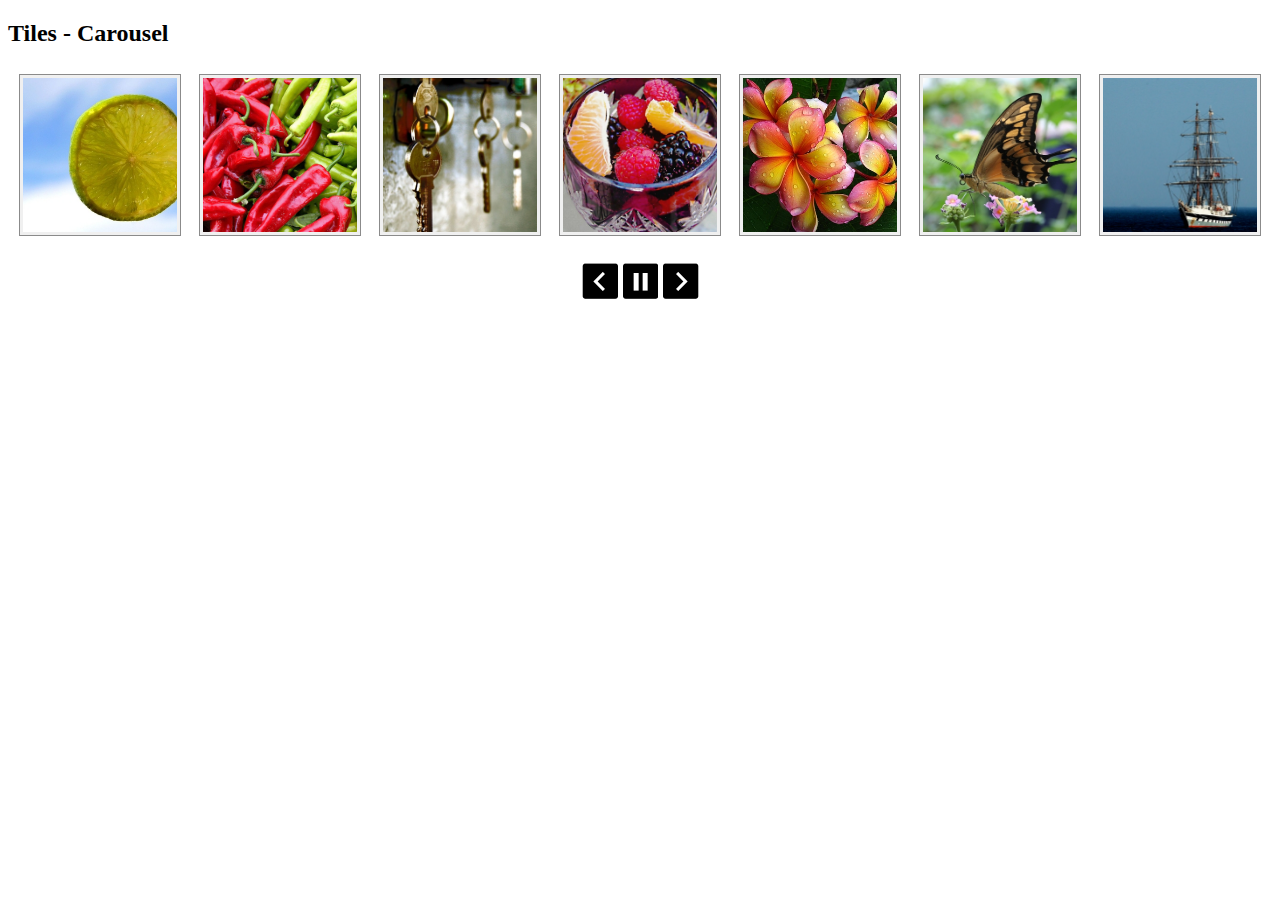
<file: guesthouse/Gallery/package/carousel.html>
<!DOCTYPE html>

<html xmlns="http://www.w3.org/1999/xhtml">
<head>
<meta http-equiv="Content-Type" content="text/html; charset=UTF-8" />
<title>Unite Gallery - Carousel</title>

	<script type='text/javascript' src='unitegallery/js/jquery-11.0.min.js'></script>	
	<script type='text/javascript' src='unitegallery/js/unitegallery.min.js'></script>	

	<link rel='stylesheet' href='unitegallery/css/unite-gallery.css' type='text/css' />
	
	<script type='text/javascript' src='unitegallery/themes/carousel/ug-theme-carousel.js'></script>
	
	
</head>

<body>
	
	<h2>Tiles - Carousel</h2>
	
	<div id="gallery" style="display:none;">

		<a href="http://unitegallery.net">
		<img alt="Lemon Slice"
		     src="images/thumbs/tile1.jpg"
		     data-image="images/big/tile1.jpg"
		     data-description="This is a Lemon Slice"
		     style="display:none">
		</a>

		<a href="http://unitegallery.net">
		<img alt="Peppers"
		     src="images/thumbs/tile2.jpg"
		     data-image="images/big/tile2.jpg"
		     data-description="Those are peppers"
		     style="display:none">
		</a>

		<a href="http://unitegallery.net">
		<img alt="Keys"
		     src="images/thumbs/tile3.jpg"
		     data-image="images/big/tile3.jpg"
		     data-description="Those are keys"
		     style="display:none">
		</a>

		<a href="http://unitegallery.net">
		<img alt="Friuts in cup"
		     src="images/thumbs/tile4.jpg"
		     data-image="images/big/tile4.jpg"
		     data-description="Those are friuts in a cup"
		     style="display:none">
		</a>

		<a href="http://unitegallery.net">
		<img alt="Yellow Flowers"
		     src="images/thumbs/tile5.jpg"
		     data-image="images/big/tile5.jpg"
		     data-description="Those are yellow flowers"
		     style="display:none">
		</a>

		<a href="http://unitegallery.net">
		<img alt="Butterfly"
		     src="images/thumbs/tile6.jpg"
		     data-image="images/big/tile6.jpg"
		     data-description="This is butterfly"
		     style="display:none">
		</a>

		<a href="http://unitegallery.net">
		<img alt="Boat"
		     src="images/thumbs/tile7.jpg"
		     data-image="images/big/tile7.jpg"
		     data-description="This is a boat"
		     style="display:none">
		</a>

		<a href="http://unitegallery.net">
		<img alt="Woman"
		     src="images/thumbs/tile8.jpg"
		     data-image="images/big/tile8.jpg"
		     data-description="This is a woman"
		     style="display:none">
		</a>

		<a href="http://unitegallery.net">
		<img alt="Cup Of Coffee"
		     src="images/thumbs/tile9.jpg"
		     data-image="images/big/tile9.jpg"
		     data-description="This is cup of coffee"
		     style="display:none">
		</a>

		<a href="http://unitegallery.net">
		<img alt="Iphone Back"
		     src="images/thumbs/tile10.jpg"
		     data-image="images/big/tile10.jpg"
		     data-description="This is iphone back"
		     style="display:none">
		</a>
		<a href="http://unitegallery.net">
		<img alt="Lemon Slice"
		     src="images/thumbs/tile1.jpg"
		     data-image="images/big/tile1.jpg"
		     data-description="This is a Lemon Slice"
		     style="display:none">
		</a>

		<a href="http://unitegallery.net">
		<img alt="Peppers"
		     src="images/thumbs/tile2.jpg"
		     data-image="images/big/tile2.jpg"
		     data-description="Those are peppers"
		     style="display:none">
		</a>

		<a href="http://unitegallery.net">
		<img alt="Keys"
		     src="images/thumbs/tile3.jpg"
		     data-image="images/big/tile3.jpg"
		     data-description="Those are keys"
		     style="display:none">
		</a>

		<a href="http://unitegallery.net">
		<img alt="Friuts in cup"
		     src="images/thumbs/tile4.jpg"
		     data-image="images/big/tile4.jpg"
		     data-description="Those are friuts in a cup"
		     style="display:none">
		</a>

		<a href="http://unitegallery.net">
		<img alt="Yellow Flowers"
		     src="images/thumbs/tile5.jpg"
		     data-image="images/big/tile5.jpg"
		     data-description="Those are yellow flowers"
		     style="display:none">
		</a>

		<a href="http://unitegallery.net">
		<img alt="Butterfly"
		     src="images/thumbs/tile6.jpg"
		     data-image="images/big/tile6.jpg"
		     data-description="This is butterfly"
		     style="display:none">
		</a>

		<a href="http://unitegallery.net">
		<img alt="Boat"
		     src="images/thumbs/tile7.jpg"
		     data-image="images/big/tile7.jpg"
		     data-description="This is a boat"
		     style="display:none">
		</a>

		<a href="http://unitegallery.net">
		<img alt="Woman"
		     src="images/thumbs/tile8.jpg"
		     data-image="images/big/tile8.jpg"
		     data-description="This is a woman"
		     style="display:none">
		</a>

		<a href="http://unitegallery.net">
		<img alt="Cup Of Coffee"
		     src="images/thumbs/tile9.jpg"
		     data-image="images/big/tile9.jpg"
		     data-description="This is cup of coffee"
		     style="display:none">
		</a>

		<a href="http://unitegallery.net">
		<img alt="Iphone Back"
		     src="images/thumbs/tile10.jpg"
		     data-image="images/big/tile10.jpg"
		     data-description="This is iphone back"
		     style="display:none">
		</a>
		<a href="http://unitegallery.net">
		<img alt="Lemon Slice"
		     src="images/thumbs/tile1.jpg"
		     data-image="images/big/tile1.jpg"
		     data-description="This is a Lemon Slice"
		     style="display:none">
		</a>

		<a href="http://unitegallery.net">
		<img alt="Peppers"
		     src="images/thumbs/tile2.jpg"
		     data-image="images/big/tile2.jpg"
		     data-description="Those are peppers"
		     style="display:none">
		</a>

		<a href="http://unitegallery.net">
		<img alt="Keys"
		     src="images/thumbs/tile3.jpg"
		     data-image="images/big/tile3.jpg"
		     data-description="Those are keys"
		     style="display:none">
		</a>

		<a href="http://unitegallery.net">
		<img alt="Friuts in cup"
		     src="images/thumbs/tile4.jpg"
		     data-image="images/big/tile4.jpg"
		     data-description="Those are friuts in a cup"
		     style="display:none">
		</a>

		<a href="http://unitegallery.net">
		<img alt="Yellow Flowers"
		     src="images/thumbs/tile5.jpg"
		     data-image="images/big/tile5.jpg"
		     data-description="Those are yellow flowers"
		     style="display:none">
		</a>

		<a href="http://unitegallery.net">
		<img alt="Butterfly"
		     src="images/thumbs/tile6.jpg"
		     data-image="images/big/tile6.jpg"
		     data-description="This is butterfly"
		     style="display:none">
		</a>

		<a href="http://unitegallery.net">
		<img alt="Boat"
		     src="images/thumbs/tile7.jpg"
		     data-image="images/big/tile7.jpg"
		     data-description="This is a boat"
		     style="display:none">
		</a>

		<a href="http://unitegallery.net">
		<img alt="Woman"
		     src="images/thumbs/tile8.jpg"
		     data-image="images/big/tile8.jpg"
		     data-description="This is a woman"
		     style="display:none">
		</a>

		<a href="http://unitegallery.net">
		<img alt="Cup Of Coffee"
		     src="images/thumbs/tile9.jpg"
		     data-image="images/big/tile9.jpg"
		     data-description="This is cup of coffee"
		     style="display:none">
		</a>

		<a href="http://unitegallery.net">
		<img alt="Iphone Back"
		     src="images/thumbs/tile10.jpg"
		     data-image="images/big/tile10.jpg"
		     data-description="This is iphone back"
		     style="display:none">
		</a>
		<a href="http://unitegallery.net">
		<img alt="Lemon Slice"
		     src="images/thumbs/tile1.jpg"
		     data-image="images/big/tile1.jpg"
		     data-description="This is a Lemon Slice"
		     style="display:none">
		</a>

		<a href="http://unitegallery.net">
		<img alt="Peppers"
		     src="images/thumbs/tile2.jpg"
		     data-image="images/big/tile2.jpg"
		     data-description="Those are peppers"
		     style="display:none">
		</a>

		<a href="http://unitegallery.net">
		<img alt="Keys"
		     src="images/thumbs/tile3.jpg"
		     data-image="images/big/tile3.jpg"
		     data-description="Those are keys"
		     style="display:none">
		</a>

		<a href="http://unitegallery.net">
		<img alt="Friuts in cup"
		     src="images/thumbs/tile4.jpg"
		     data-image="images/big/tile4.jpg"
		     data-description="Those are friuts in a cup"
		     style="display:none">
		</a>

		<a href="http://unitegallery.net">
		<img alt="Yellow Flowers"
		     src="images/thumbs/tile5.jpg"
		     data-image="images/big/tile5.jpg"
		     data-description="Those are yellow flowers"
		     style="display:none">
		</a>

		<a href="http://unitegallery.net">
		<img alt="Butterfly"
		     src="images/thumbs/tile6.jpg"
		     data-image="images/big/tile6.jpg"
		     data-description="This is butterfly"
		     style="display:none">
		</a>

		<a href="http://unitegallery.net">
		<img alt="Boat"
		     src="images/thumbs/tile7.jpg"
		     data-image="images/big/tile7.jpg"
		     data-description="This is a boat"
		     style="display:none">
		</a>

		<a href="http://unitegallery.net">
		<img alt="Woman"
		     src="images/thumbs/tile8.jpg"
		     data-image="images/big/tile8.jpg"
		     data-description="This is a woman"
		     style="display:none">
		</a>

		<a href="http://unitegallery.net">
		<img alt="Cup Of Coffee"
		     src="images/thumbs/tile9.jpg"
		     data-image="images/big/tile9.jpg"
		     data-description="This is cup of coffee"
		     style="display:none">
		</a>

		<a href="http://unitegallery.net">
		<img alt="Iphone Back"
		     src="images/thumbs/tile10.jpg"
		     data-image="images/big/tile10.jpg"
		     data-description="This is iphone back"
		     style="display:none">
		</a>
		<a href="http://unitegallery.net">
		<img alt="Lemon Slice"
		     src="images/thumbs/tile1.jpg"
		     data-image="images/big/tile1.jpg"
		     data-description="This is a Lemon Slice"
		     style="display:none">
		</a>

		<a href="http://unitegallery.net">
		<img alt="Peppers"
		     src="images/thumbs/tile2.jpg"
		     data-image="images/big/tile2.jpg"
		     data-description="Those are peppers"
		     style="display:none">
		</a>

		<a href="http://unitegallery.net">
		<img alt="Keys"
		     src="images/thumbs/tile3.jpg"
		     data-image="images/big/tile3.jpg"
		     data-description="Those are keys"
		     style="display:none">
		</a>

		<a href="http://unitegallery.net">
		<img alt="Friuts in cup"
		     src="images/thumbs/tile4.jpg"
		     data-image="images/big/tile4.jpg"
		     data-description="Those are friuts in a cup"
		     style="display:none">
		</a>

		<a href="http://unitegallery.net">
		<img alt="Yellow Flowers"
		     src="images/thumbs/tile5.jpg"
		     data-image="images/big/tile5.jpg"
		     data-description="Those are yellow flowers"
		     style="display:none">
		</a>

		<a href="http://unitegallery.net">
		<img alt="Butterfly"
		     src="images/thumbs/tile6.jpg"
		     data-image="images/big/tile6.jpg"
		     data-description="This is butterfly"
		     style="display:none">
		</a>

		<a href="http://unitegallery.net">
		<img alt="Boat"
		     src="images/thumbs/tile7.jpg"
		     data-image="images/big/tile7.jpg"
		     data-description="This is a boat"
		     style="display:none">
		</a>

		<a href="http://unitegallery.net">
		<img alt="Woman"
		     src="images/thumbs/tile8.jpg"
		     data-image="images/big/tile8.jpg"
		     data-description="This is a woman"
		     style="display:none">
		</a>

		<a href="http://unitegallery.net">
		<img alt="Cup Of Coffee"
		     src="images/thumbs/tile9.jpg"
		     data-image="images/big/tile9.jpg"
		     data-description="This is cup of coffee"
		     style="display:none">
		</a>

		<a href="http://unitegallery.net">
		<img alt="Iphone Back"
		     src="images/thumbs/tile10.jpg"
		     data-image="images/big/tile10.jpg"
		     data-description="This is iphone back"
		     style="display:none">
		</a>

			 
	</div>
	
	<script type="text/javascript">

		jQuery(document).ready(function(){

			jQuery("#gallery").unitegallery();

		});
		
	</script>


</body>
</html>
</file>
<file: guesthouse/VK/slimbox/slimbox2.css>
/* SLIMBOX */
.pic-thumb{display:none;}
.album h2 {display: none;}
#lbOverlay {
	position: fixed;
	z-index: 9999;
	left: 0;
	top: 0;
	width: 100%;
	height: 100%;
	background-color: #000;
	cursor: pointer;
}

#lbCenter, #lbBottomContainer {
	position: absolute;
	z-index: 9999;
	overflow: hidden;
	background-color: #fff;
}

.lbLoading {
	background: #fff url(loading.gif) no-repeat center;
}

#lbImage {
	position: absolute;
	left: 0;
	top: 0;
	border: 10px solid #fff;
	background-repeat: no-repeat;
}

#lbPrevLink, #lbNextLink {
	display: block;
	position: absolute;
	top: 0;
	width: 50%;
	outline: none;
}

#lbPrevLink {
	left: 0;
}

#lbPrevLink:hover {
	background: transparent url(prevlabel.gif) no-repeat 0 15%;
}

#lbNextLink {
	right: 0;
}

#lbNextLink:hover {
	background: transparent url(nextlabel.gif) no-repeat 100% 15%;
}

#lbBottom {
	font-family: Verdana, Arial, Geneva, Helvetica, sans-serif;
	font-size: 10px;
	color: #666;
	line-height: 1.4em;
	text-align: left;
	border: 10px solid #fff;
	border-top-style: none;
}

#lbCloseLink {
	display: block;
	float: right;
	width: 66px;
	height: 22px;
	background: transparent url(closelabel.gif) no-repeat center;
	margin: 5px 0;
	outline: none;
}

#lbCaption, #lbNumber {
	margin-right: 71px;
}

#lbCaption {
	font-weight: bold;
}
</file>
<file: guesthouse/Gallery/package/unitegallery/css/unite-gallery.css>
.---------Protection--------{}

.ug-gallery-wrapper, 
.ug-gallery-wrapper *{
	transition: all;
	-o-transition: all;
	-webkit-transition: all;
	-moz-transition: all;
	-ms-transition: all;
	max-width:none;
}

.---------General_Styles--------{}

.ug-gallery-wrapper{
	overflow:hidden;
	position:relative;
	font-family:Arial, Helvetica, sans-serif;
}

.ug-error-message{
	text-align:center;
	padding-top:30px;
	font-size:20px;
	color:#F30D0D;
}


.ug-gallery-wrapper .ug-canvas-pie{
	position:absolute;
	z-index:4;
}

.ug-gallery-wrapper .ug-progress-bar{
	position:absolute;
	overflow:hidden;
	z-index:4;
}

.ug-gallery-wrapper .ug-progress-bar-inner{
	xposition:absolute;
}

.ug-gallery-wrapper.ug-fullscreen{
	height: 100% !important;
	width: 100% !important;
	max-width:none !important;
	max-height:none !important;
}

.ug-gallery-wrapper.ug-fake-fullscreen{
	position: fixed !important;
	height: auto !important;
	width: auto !important;
	max-width:none !important;
	max-height:none !important;
	margin: 0px !important;
	padding: 0px !important;
	top: 0px !important;
	left: 0px !important;
	bottom: 0px !important;
	right: 0px !important;
	z-index: 999999 !important;
}

.ug-body-fullscreen{
	overflow: hidden !important;
	height: 100% !important;
	width: 100% !important;
	margin:0px !important;
	padding:0px !important;	
}

.ug-gallery-wrapper .ug-preloader-trans{
	display:block;
	height:35px;
	width:32px;
	height:32px;
	background-image:url('../images/loader_skype_trans.gif');
	background-repeat:no-repeat;
}


.--------------SLIDER------------------{}

.ug-gallery-wrapper .ug-slider-wrapper{
	position:absolute;
	overflow:hidden;
	z-index:1;
	background-color:#000000;
}

.ug-slider-wrapper .ug-slider-controls{
	position:absolute;
	top:0px;
	left:0px;
	z-index:3;
}

.ug-slider-wrapper .ug-slide-wrapper{
	position:absolute;
}

.ug-slider-wrapper .ug-slider-inner{
	position:absolute;
	z-index:0;
}

.ug-slider-wrapper .ug-item-wrapper{
	position:absolute;
	overflow:hidden;
}

.ug-slider-wrapper,
.ug-item-wrapper img{
	
	-webkit-user-select: none;	/* make unselectable */         
	-moz-user-select: none; 
	-ms-user-select: none;	
	max-width:none !important;
	box-sizing:border-box;
}

.ug-slider-wrapper .ug-slider-preloader{
	position:absolute;
	z-index:1;
	border:2px solid #ffffff;
	border-radius:6px;
	background-color:#ffffff;
	background-position:center center;
	background-repeat:no-repeat;
}

.ug-slider-preloader.ug-loader1{
	width:30px;
	height:30px;
	background-image:url('../images/loader-white1.gif');
}

.ug-slider-preloader.ug-loader1.ug-loader-black{
	background-image:url('../images/loader-black1.gif');	
}
	
.ug-slider-preloader.ug-loader2{
	width:32px;
	height:32px;
	background-image:url('../images/loader-white2.gif');
}

.ug-slider-preloader.ug-loader2.ug-loader-black{
	background-image:url('../images/loader-black2.gif');	
}

.ug-slider-preloader.ug-loader3{
	width:38px;
	height:38px;
	background-image:url('../images/loader-white3.gif');
}

.ug-slider-preloader.ug-loader3.ug-loader-black{
	background-image:url('../images/loader-black3.gif');	
}

.ug-slider-preloader.ug-loader4{
	width:32px;
	height:32px;
	background-image:url('../images/loader-white4.gif');
	background-color:white;
}

.ug-slider-preloader.ug-loader4.ug-loader-black{
	background-image:url('../images/loader-black4.gif');	
}

.ug-slider-preloader.ug-loader5{
	width:60px;
	height:8px;
	background-image:url('../images/loader-white5.gif');
	background-color:white;
	border:none;
	border-radius:0px;
}

.ug-slider-preloader.ug-loader5.ug-loader-black{
	background-image:url('../images/loader-black5.gif');
	border:2px solid #000000;
}

.ug-slider-preloader.ug-loader6{
	width:32px;
	height:32px;
	background-image:url('../images/loader-white6.gif');
}

.ug-slider-preloader.ug-loader6.ug-loader-black{
	background-image:url('../images/loader-black6.gif');	
}

.ug-slider-preloader.ug-loader7{
	width:32px;
	height:10px;
	background-image:url('../images/loader-white7.gif');
	border-width:3px;
	border-radius:3px;
}

.ug-slider-preloader.ug-loader7.ug-loader-black{
	background-image:url('../images/loader-black7.gif');	
}

.ug-slider-preloader.ug-loader-black{
	border-color:#000000;
	background-color:#000000;
}

.ug-slider-preloader.ug-loader-nobg{
	background-color:transparent;
}

.ug-slider-wrapper .ug-button-videoplay{
	position:absolute;
	z-index:2;
	cursor:pointer;	
}

.ug-slider-wrapper .ug-button-videoplay.ug-type-square{	
	width:86px;
	height:66px;
	background-image:url('../images/play-button-square.png');
	background-position:0px -66px;
}

.ug-slider-wrapper .ug-button-videoplay.ug-type-square.ug-button-hover{
	background-position:0px 0px;
}


.ug-slider-wrapper .ug-button-videoplay.ug-type-round{	
	width:76px;
	height:76px;
	background-image:url('../images/play-button-round.png');
	opacity:0.9;
	filter: alpha(opacity = 90);
	transition: all 0.3s ease 0s;
}


.ug-slider-wrapper .ug-button-videoplay.ug-type-round.ug-button-hover{
	opacity:1;
	filter: alpha(opacity = 100);
	transition: all 0.3s ease 0s;
}


.--------------VIDEO_PLAYER------------------{}

.ug-gallery-wrapper .ug-videoplayer{
	position:absolute;
	z-index:100;	
	background-color:#000000;
	background-image:url('../images/loader-black1.gif');	
	background-repeat:no-repeat;
	background-position:center center;
}

.ug-videoplayer .ug-videoplayer-wrapper{
	width:100%;
	height:100%;
	background-color:#000000;
}


.ug-videoplayer .ug-videoplayer-button-close{
	position:absolute;
	height:64px;
	width:64px;
	background-image:url('../images/button-close.png');
	cursor:pointer;
	z-index:1000;
}


.ug-videoplayer .ug-videoplayer-button-close:hover{
	background-position: 0px -64px;
}

.--------------THUMBS_STRIP------------------{}


.ug-gallery-wrapper .ug-thumbs-strip,
.ug-gallery-wrapper .ug-thumbs-grid{
	position:absolute;
	overflow:hidden;
	
	-webkit-user-select: none;	/* make unselectable */         
	-moz-user-select: none; 
	-ms-user-select: none;
	
	xbackground-color:green;
	z-index:10;
}

.ug-thumbs-strip.ug-dragging{
	xcursor: -webkit-grab;
	xcursor: -moz-grab;
}

.ug-gallery-wrapper .ug-thumbs-strip-inner,
.ug-gallery-wrapper .ug-thumbs-grid-inner{
	position:absolute;
}

.ug-thumb-wrapper.ug-thumb-generated{
	position:absolute;
	overflow:hidden;
	
	-webkit-user-select: none;	/* make unselectable */         
	-moz-user-select: none; 
	-ms-user-select: none;
	
	box-sizing:border-box;
	-moz-box-sizing:border-box;
}


.ug-thumb-wrapper.ug-thumb-generated .ug-thumb-loader,
.ug-thumb-wrapper.ug-thumb-generated .ug-thumb-error{
	position:absolute;
	top:0px;
	left:0px;
	background-repeat:no-repeat;
	background-position:center center;
}

.ug-thumb-wrapper .ug-thumb-border-overlay{
	position:absolute;
	top:0px;
	left:0px;
	z-index:4;
	box-sizing:border-box;
	-moz-box-sizing:border-box;
	border-style:solid;
}

.ug-thumb-wrapper .ug-thumb-overlay{
	position:absolute;
	top:0px;
	left:0px;
	z-index:3;
}

.ug-thumb-wrapper.ug-thumb-generated .ug-thumb-loader-dark{
	background-image:url('../images/loader.gif');
}

.ug-thumb-wrapper.ug-thumb-generated .ug-thumb-loader-bright{
	background-image:url('../images/loader_bright.gif');
}

.ug-thumb-wrapper.ug-thumb-generated .ug-thumb-error{
	background-image:url('../images/not_loaded.png');
}

.ug-thumb-wrapper.ug-thumb-generated img{
	position:absolute;
	z-index:1;
	max-width:none !important;
}

.ug-thumb-wrapper.ug-thumb-generated img.ug-thumb-image-overlay{
	position:absolute;
	z-index:2;
	max-width:none !important;
}


/* bw desaturate effect lightweight */
img.ug-bw-effect{
	-webkit-filter: grayscale(1); 
	-webkit-filter: grayscale(100%); 
	-moz-filter: grayscale(100%);
	filter: gray; 
	filter: grayscale(100%);
    filter: url("data:image/svg+xml;utf8,<svg xmlns=\'http://www.w3.org/2000/svg\'><filter id=\'grayscale\'><feColorMatrix type=\'matrix\' values=\'0.3333 0.3333 0.3333 0 0 0.3333 0.3333 0.3333 0 0 0.3333 0.3333 0.3333 0 0 0 0 0 1 0\'/></filter></svg>#grayscale"); /* Firefox 10+, Firefox on Android */	
}

/* blur effect desaturate effect lightweight */
img.ug-blur-effect{
	
	filter: blur(0.8px); 
	-webkit-filter: blur(0.8px);
	-moz-filter: blur(0.8px);
	-o-filter: blur(0.8px);
	-ms-filter: blur(0.8px);    
    filter: url("data:image/svg+xml;utf8,<svg xmlns=\'http://www.w3.org/2000/svg\'><filter id='blur'><feGaussianBlur stdDeviation=\'0.8\' /></filter></svg>#blur"); /* Firefox 10+, Firefox on Android */
	filter:progid:DXImageTransform.Microsoft.Blur(PixelRadius='0.8');
}

img.ug-sepia-effect{
	-webkit-filter: sepia(1);
	-webkit-filter: sepia(100%); -moz-filter: sepia(100%);
	-ms-filter: sepia(100%); -o-filter: sepia(100%);
	filter: url("data:image/svg+xml;utf8,<svg xmlns=\'http://www.w3.org/2000/svg\'><filter id=\'sepia\'><feColorMatrix values=\'0.14 0.45 0.05 0 0 0.12 0.39 0.04 0 0 0.08 0.28 0.03 0 0 0 0 0 1 0\' /></filter></svg>#sepia"); /* Firefox 10+, Firefox on Android */
	filter: sepia(100%);
	background-color: #5E2612;
	filter: alpha(opacity = 50);
	zoom:1;
}


.--------------BULLETS------------------{}


.ug-gallery-wrapper .ug-bullets{
	position: absolute;
	top:0px;
	left:0px;
	margin:0px;
	padding:0px;
}

.ug-gallery-wrapper .ug-bullets .ug-bullet{
	background-repeat:no-repeat;
	cursor:pointer;
	display:block;
	float:left;
	z-index:2;
}

.ug-gallery-wrapper .ug-bullets .ug-bullet:first-child{
	margin-left:0px;
}


.--------------TEXT_PANEL------------------{}

.ug-gallery-wrapper .ug-textpanel{
	position:absolute;
	overflow:hidden;
}

.ug-slider-wrapper .ug-textpanel{
	z-index:2;
}

.ug-gallery-wrapper .ug-textpanel-bg,
.ug-gallery-wrapper .ug-textpanel-title,
.ug-gallery-wrapper .ug-textpanel-description{
	display:block;
	position:absolute;
	margin:0px;
	padding:0px;
}


.ug-gallery-wrapper .ug-textpanel-bg{
	background-color:#000000;
	opacity:0.4;
	filter: alpha(opacity = 40);
	z-index:1;
}

.ug-textpanel-textwrapper{
	overflow:hidden;
}

.ug-gallery-wrapper .ug-textpanel-title{
	font-size:16px;
	font-weight:bold;
	color:white;
	text-align:left;
	z-index:2;	
}

.ug-gallery-wrapper .ug-textpanel-description{
	font-size:14px;
	color:white;
	text-align:left;
	z-index:3;
}


.--------------ZOOM_PANEL------------------{}

.ug-slider-wrapper .ug-zoompanel{
	position:absolute;
	top:200px;
	left:100px;
}

.ug-zoompanel .ug-zoompanel-button{
    background-repeat: no-repeat;
    cursor:pointer;
    display:block;
}


.--------------ZOOM_PANEL_BUTTONS------------------{}

.ug-gallery-wrapper .ug-arrow-left{
	position:absolute;	
	background-repeat:no-repeat;
	display:block;
	cursor:pointer;
}

.ug-gallery-wrapper .ug-arrow-right{
	position:absolute;
	background-repeat:no-repeat;
	cursor:pointer;
}


.--------------GRID_PANEL_AND_ARROWS------------------{}


.ug-gallery-wrapper .ug-grid-panel{
	position:absolute;
    background-color: #000000;
    xbackground-color: blue;

    z-index:2;
}


.ug-gallery-wrapper .ug-grid-panel .grid-arrow{
	position:absolute;
	background-repeat:no-repeat;
	cursor:pointer;
	z-index:11;
}

.ug-gallery-wrapper .ug-grid-panel .grid-arrow.ug-button-disabled{
	cursor:default;	
}


/* handle tip */
.ug-gallery-wrapper .ug-panel-handle-tip{
	position:absolute;
	z-index:13;
	cursor:pointer;
}

.ug-gallery-wrapper .ug-panel-disabled-overlay{
	position:absolute;
	z-index:100;
	width:100%;
	height:100%;
	background-color:rgba(0,0,0,0.3);
	background-image:url('../images/cover-grid.png');
}


.--------------STRIP_PANEL------------------{}

.ug-gallery-wrapper .ug-strip-panel{
	position:absolute;
	background-color:#000000;
	z-index:2;
}

.ug-strip-panel .ug-strip-arrow{
	position:absolute;	
	cursor:pointer;
}

.ug-strip-panel .ug-strip-arrow.ug-button-disabled{
	cursor:default;
}


.ug-strip-panel .ug-strip-arrow-tip{
	position:absolute;
}

.--------------TILES------------------{}

.ug-thumb-wrapper.ug-tile{
	display:block;
	position:absolute;
	box-sizing:border-box;
	-moz-box-sizing:border-box;
	overflow:hidden;
	padding:0px;
	margin:0px;
}

.ug-tiles-transit .ug-thumb-wrapper.ug-tile{
	transition: left 0.7s ease 0s, top 0.7s ease 0s;
}

.ug-thumb-wrapper.ug-tile.ug-tile-clickable{
	cursor: pointer;
}

.ug-thumb-wrapper.ug-tile img.ug-thumb-image{

	-webkit-user-select: none;	/* make unselectable */         
	-moz-user-select: none; 
	-ms-user-select: none;	
	 max-width:none !important;

	display:block;	
	border:none;
	padding:0px;
	margin:0px;
	width:100%;
}


.ug-tiletype-justified .ug-thumb-wrapper.ug-tile img.ug-thumb-image{
	height:100%;
	max-width:none !important;	
}

.ug-thumb-wrapper.ug-tile .ug-tile-image-overlay{
	position:absolute;
	z-index:2;
	xbackground-color:red;
	top:0px;
	left:0px;
}

.ug-thumb-wrapper.ug-tile .ug-tile-image-overlay img{
	width:100%;
	max-width:none !important;	
}

.ug-tiletype-justified .ug-thumb-wrapper.ug-tile .ug-tile-image-overlay img{
	height:100%;
	max-width:none !important;	
}

.ug-thumb-wrapper.ug-tile .ug-tile-icon{
	position:absolute;
	width:38px;
	height:38px;
	background-repeat:no-repeat;
	background-position:0 0;
	xbackground-color:green;
	z-index:4;
	top:1px;
	left:1px;
	cursor:pointer;
}

.ug-thumb-wrapper.ug-tile .ug-tile-icon.ug-icon-link{
	background-image:url('../images/icon-link32.png');	
}

.ug-thumb-wrapper.ug-tile .ug-tile-icon.ug-icon-zoom{
	background-image:url('../images/icon-zoom32.png');	
}

.ug-thumb-wrapper.ug-tile .ug-tile-icon.ug-icon-play{
	background-image:url('../images/icon-play32.png');	
}

.ug-thumb-wrapper.ug-tile .ug-tile-icon:hover{
	background-position:0 -38px;
}

.ug-tile.ug-tile-fixed img.ug-thumb-image{
	width:auto;
	height:auto;
	position:absolute;
	max-width:none !important;	
}

.ug-thumbs-grid .ug-tile-image-overlay img{
	width:auto;
	height:auto;
	position:absolute;
	max-width:none !important;
}

/* text panel on tiles*/

.ug-tile .ug-textpanel{
	z-index: 5;
	cursor:default;
}

.ug-tile.ug-tile-clickable .ug-textpanel{
	cursor:pointer;
}

.ug-tile .ug-textpanel-title{
	font-size:14px;
	font-weight:bold;
}

.--------------CAROUSEL------------------{}

.ug-gallery-wrapper .ug-carousel-wrapper{
	position:absolute;
	overflow:hidden;
}

.ug-gallery-wrapper .ug-carousel-inner{
	position:absolute;
}


.------------------LIGHTBOX---------------------{}

.ug-gallery-wrapper.ug-lightbox{
	display: none;
	position: fixed;
    border: none;
    padding:0px;
    margin:0px;
    outline: invert none medium;
    overflow: hidden;
    top: 0;
    left: 0;
	width: 100%;
    height: 100%;
	max-width:none !important;
	max-height:none !important;
    z-index: 999999;
}

.ug-lightbox .ug-lightbox-top-panel{
	position:absolute;
	z-index:2;
	background-color:rgba(0,0,0,0.4);
}


.ug-lightbox .ug-lightbox-overlay{
	z-index:1;
	width:100%;
	height:100%;
    background-color:#000000;
    opacity:1;
}

.ug-lightbox .ug-slider-wrapper{
	z-index:1;
	xbackground-color:green;
	background-color:transparent !important;
}

.ug-lightbox .ug-textpanel{
	z-index: 2;
}


.ug-lightbox .ug-lightbox-arrow-left,
.ug-lightbox .ug-lightbox-arrow-right{
	position:absolute;
	width:50px;
	height:55px;
	background-repeat:no-repeat;
	background-image:url('../images/lightbox-arrow-left.png');
	background-position:0px 0px;
	z-index:3;
	cursor:pointer;
}

.ug-lightbox .ug-lightbox-arrow-right{
	background-image:url('../images/lightbox-arrow-right.png');
}

.ug-lightbox .ug-lightbox-button-close{
	position:absolute;
	width:36px;
	height:36px;
	background-repeat:no-repeat;
	background-image:url('../images/lightbox-icon-close.png');
	background-position:0px 0px;
	z-index:4;
	cursor:pointer;
}


.ug-lightbox-compact .ug-lightbox-button-close{
	width:45px;
	height:41px;
	background-image:url('../images/lightbox-icon-close-compact2.png');
}


.ug-lightbox .ug-lightbox-arrow-left.ug-arrow-hover,
.ug-lightbox .ug-lightbox-arrow-right.ug-arrow-hover{
	background-position:0px -55px;	
}

.ug-lightbox .ug-lightbox-button-close.ug-button-hover{
	background-position:0px -35px;
}

.ug-lightbox-compact .ug-lightbox-button-close.ug-button-hover{
	background-position:0px -40px;
}

.ug-lightbox .ug-lightbox-numbers{
	position:absolute;
	color:#e5e5e5;
	font-size:12px;
	top:14px;
	left:8px;
	z-index:3;
}

.ug-lightbox-compact .ug-lightbox-numbers{
	font-size: 14px;
	padding-right:5px;
	padding-top:7px;
}

.ug-lightbox .ug-textpanel-title,
.ug-lightbox .ug-textpanel-description{
	font-size: 14px;
	font-weight: normal;
	color: #e5e5e5;
}

.ug-lightbox-compact .ug-textpanel-title,
.ug-lightbox-compact .ug-textpanel-description{
	color:#F3F3F3;
	font-size: 16px;
}


.------------------DEFAULT_SKIN---------------------{}

/* --- arrows -- */

.ug-arrow-left.ug-skin-default,
.ug-arrow-right.ug-skin-default{
	width:15px;
	height:30px;
	background-image:url('../skins/default/slider_arrow_left.png');
	background-position:0px 0px;
}

.ug-arrow-right.ug-skin-default{
	background-image:url('../skins/default/slider_arrow_right.png');
}

.ug-arrow-left.ug-skin-default.ug-arrow-hover,
.ug-arrow-right.ug-skin-default.ug-arrow-hover{
	background-position:0px -30px;
}

.ug-arrow-left.ug-skin-default.ug-arrow-disabled,
.ug-arrow-right.ug-skin-default.ug-arrow-disabled{
	background-position:0px -60px;
}

/* --- bullets -- */

.ug-bullets.ug-skin-default .ug-bullet{
	width:15px;
	height:15px;
	background-image:url('../skins/default/slider_bullets.png');
	background-position:top left;
	margin-left:5px;
}

.ug-bullets.ug-skin-default .ug-bullet.ug-bullet-active{
	background-position:bottom left;
}

.ug-bullets.ug-skin-default.ug-bullets-gray .ug-bullet{ 
	background-image:url('../skins/default/tile_bullets_gray.png');
}

.ug-bullets.ug-skin-default.ug-bullets-blue .ug-bullet{ 
	background-image:url('../skins/default/tile_bullets_blue.png');
}

.ug-bullets.ug-skin-default.ug-bullets-brown .ug-bullet{ 
	background-image:url('../skins/default/tile_bullets_brown.png');
}

.ug-bullets.ug-skin-default.ug-bullets-green .ug-bullet{ 
	background-image:url('../skins/default/tile_bullets_green.png');
}

.ug-bullets.ug-skin-default.ug-bullets-red .ug-bullet{ 
	background-image:url('../skins/default/tile_bullets_red.png');
}

.ug-button-tile-navigation{
	width:36px;
	height:36px;
	background-position:top left;
	cursor:pointer;
	float:left;
}

.ug-button-tile-navigation.ug-button-tile-left{
	background-image:url('../skins/default/tile_button_left.png');
}

.ug-button-tile-navigation.ug-button-tile-right{
	background-image:url('../skins/default/tile_button_right.png');
}

.ug-button-tile-navigation:hover{
	background-position:bottom left;
}

.ug-button-tile-navigation.ug-button-disabled{
	opacity:0.6;
}

.ug-button-tile-navigation.ug-button-disabled:hover{
	background-position:top left;	
}

.ug-button-tile-navigation.ug-button-tile-play{
	background-image:url('../skins/default/tile_button_play_pause.png');
	width:35px;
} 

.ug-button-tile-navigation.ug-button-tile-play.ug-pause-icon{
	background-position:bottom left;
} 

.ug-button-tile-navigation.ug-button-tile-play:hover{
	background-position:top left;
} 

.ug-button-tile-navigation.ug-button-tile-play.ug-pause-icon:hover{
	background-position:bottom left;
} 


/* --- play button -- */

.ug-button-play.ug-skin-default{
	position:absolute;
	background-image:url('../skins/default/button_playpause.png');
    width:14px;
    height:17px;
    cursor:pointer;
	background-position:0px 0px;
}

.ug-button-play.ug-skin-default.ug-button-hover{
	background-position:0px -17px;	
}

.ug-button-play.ug-skin-default.ug-stop-mode{
	background-position:0px -34px;
}

.ug-button-play.ug-skin-default.ug-stop-mode.ug-button-hover{
	background-position:0px -51px;
}

/* --- fullscreen button -- */

.ug-button-fullscreen.ug-skin-default{
	position:absolute;
	background-image:url('../skins/default/button_fullscreen.png');
    width:16px;
    height:16px;
    cursor:pointer;
	background-position:0px 0px;
}

.ug-button-fullscreen.ug-skin-default.ug-button-hover{
	background-position:0px -16px;	
}

.ug-button-fullscreen.ug-skin-default.ug-fullscreenmode{
	background-position:0px -32px;
}

.ug-button-fullscreen.ug-skin-default.ug-fullscreenmode.ug-button-hover{
	background-position:0px -48px;
}


/* --- zoom panel --- */

.ug-zoompanel.ug-skin-default .ug-zoompanel-button{
    background-repeat: no-repeat;
    cursor:pointer;
    height: 23px;
    width: 23px;
    margin-top:5px;
    background-position: 0px 0px;	
}

.ug-zoompanel.ug-skin-default .ug-zoompanel-plus{
	margin-top:0px;
}

.ug-zoompanel.ug-skin-default .ug-zoompanel-plus{
	background-image:url('../skins/default/icon_zoom_plus.png');
}

.ug-zoompanel.ug-skin-default .ug-zoompanel-minus{
	background-image:url('../skins/default/icon_zoom_minus.png');
}

.ug-zoompanel.ug-skin-default .ug-zoompanel-return{
	background-image:url('../skins/default/icon_zoom_back.png');
}

.ug-zoompanel.ug-skin-default .ug-zoompanel-button.ug-button-hover{
    background-position: 0px -23px;
}

.ug-zoompanel.ug-skin-default .ug-zoompanel-button-disabled,
.ug-zoompanel.ug-skin-default .ug-zoompanel-button.ug-button-hover.ug-zoompanel-button-disabled{
    background-position: 0px -46px;
    cursor:default;
}


/* --- Grid Panel Arrows -- */

/*--- down arrow ---*/

.ug-gallery-wrapper .ug-grid-panel .grid-arrow-down.ug-skin-default{
	width:30px;
	height:15px;
	background-position:0px 0px;	
	background-image:url('../skins/default/arrow_grid_down.png');
}

.ug-gallery-wrapper .ug-grid-panel .grid-arrow-down.ug-skin-default.ug-button-hover{
	background-position:0px -15px;
}

.ug-gallery-wrapper .ug-grid-panel .grid-arrow-down.ug-skin-default.ug-button-hover.ug-button-disabled,
.ug-gallery-wrapper .ug-grid-panel .grid-arrow-down.ug-skin-default.ug-button-disabled{
	background-position:0px -30px;
}


/*--- up arrow ---*/

.ug-gallery-wrapper .ug-grid-panel .grid-arrow-up.ug-skin-default{
	width:30px;
	height:15px;
	background-position:0px 0px;	
	background-image:url('../skins/default/arrow_grid_up.png');
}

.ug-gallery-wrapper .ug-grid-panel .grid-arrow-up.ug-skin-default.ug-button-hover{
	background-position:0px -15px;	
}

.ug-gallery-wrapper .ug-grid-panel .grid-arrow-up.ug-skin-default.ug-button-hover.ug-button-disabled,
.ug-gallery-wrapper .ug-grid-panel .grid-arrow-up.ug-skin-default.ug-button-disabled{
	background-position:0px -30px;
}

/*--- left arrow ---*/

.ug-gallery-wrapper .ug-grid-panel .grid-arrow-left.ug-skin-default{
	width:40px;
	height:40px;
	background-position:0px -40px;
	background-image:url('../skins/default/grid_arrow_left.png');
}

.ug-gallery-wrapper .ug-grid-panel .grid-arrow-left.ug-skin-default.ug-button-hover{
	background-position:0px -0px;
}

.ug-gallery-wrapper .ug-grid-panel .grid-arrow-left.ug-skin-default.ug-button-hover.ug-button-disabled,
.ug-gallery-wrapper .ug-grid-panel .grid-arrow-left.ug-skin-default.ug-button-disabled{
	background-position:0px -80px;
}

/*--- right arrow ---*/

.ug-gallery-wrapper .ug-grid-panel .grid-arrow-right.ug-skin-default{
	width:40px;
	height:40px;
	background-position:0px -40px;	
	background-image:url('../skins/default/grid_arrow_right.png');
}

.ug-gallery-wrapper .ug-grid-panel .grid-arrow-right.ug-skin-default.ug-button-hover{
	background-position:0px -0px;
}

.ug-gallery-wrapper .ug-grid-panel .grid-arrow-right.ug-skin-default.ug-button-hover.ug-button-disabled,
.ug-gallery-wrapper .ug-grid-panel .grid-arrow-right.ug-skin-default.ug-button-disabled{
	background-position:0px -80px;
}

/*--- left arrow - horizontal panel type ---*/

.ug-gallery-wrapper .ug-grid-panel .grid-arrow-left-hortype.ug-skin-default{
	width:15px;
	height:30px;
	background-image:url('../skins/default/slider_arrow_left.png');
	background-position:0px 0px;
}

.ug-gallery-wrapper .ug-grid-panel .grid-arrow-left-hortype.ug-skin-default.ug-button-hover{
	background-position:0px -30px;
}

.ug-gallery-wrapper .ug-grid-panel .grid-arrow-left-hortype.ug-skin-default.ug-button-hover.ug-button-disabled,
.ug-gallery-wrapper .ug-grid-panel .grid-arrow-left-hortype.ug-skin-default.ug-button-disabled{
	background-position:0px -60px;
}


/*--- right arrow - horizontal panel type ---*/

.ug-gallery-wrapper .ug-grid-panel .grid-arrow-right-hortype.ug-skin-default{
	width:15px;
	height:30px;
	background-image:url('../skins/default/slider_arrow_right.png');
	background-position:0px 0px;
}

.ug-gallery-wrapper .ug-grid-panel .grid-arrow-right-hortype.ug-skin-default.ug-button-hover{
	background-position:0px -30px;
}

.ug-gallery-wrapper .ug-grid-panel .grid-arrow-right-hortype.ug-skin-default.ug-button-hover.ug-button-disabled,
.ug-gallery-wrapper .ug-grid-panel .grid-arrow-right-hortype.ug-skin-default.ug-button-disabled{
	background-position:0px -60px;
}


/* --- Strip Panel Arrows -- */

/* left and right arrows */

.ug-strip-panel .ug-strip-arrow-left.ug-skin-default,
.ug-strip-panel .ug-strip-arrow-right.ug-skin-default{
	width:25px;
	height:50px;
}

.ug-strip-panel .ug-strip-arrow-left.ug-skin-default .ug-strip-arrow-tip,
.ug-strip-panel .ug-strip-arrow-right.ug-skin-default .ug-strip-arrow-tip{
	background-position:0px 0px;
	background-repeat:no-repeat;
	width:4px;
	height:7px;
}

.ug-strip-panel .ug-strip-arrow-left.ug-skin-default .ug-strip-arrow-tip{
	background-image:url('../skins/default/arrows_strip_left.png');
}

.ug-strip-panel .ug-strip-arrow-right.ug-skin-default .ug-strip-arrow-tip{
	background-image:url('../skins/default/arrows_strip_right.png');	
}

.ug-strip-panel .ug-strip-arrow-left.ug-skin-default.ug-button-hover .ug-strip-arrow-tip,
.ug-strip-panel .ug-strip-arrow-right.ug-skin-default.ug-button-hover .ug-strip-arrow-tip{
	background-position:0px -7px;
}


/* up and down arrows */

.ug-strip-panel .ug-strip-arrow-up.ug-skin-default,
.ug-strip-panel .ug-strip-arrow-down.ug-skin-default{
	height:25px;
	width:50px;
}

.ug-strip-panel .ug-strip-arrow-up.ug-skin-default .ug-strip-arrow-tip,
.ug-strip-panel .ug-strip-arrow-down.ug-skin-default .ug-strip-arrow-tip{
	background-position:0px 0px;
	background-repeat:no-repeat;
	width:7px;
	height:4px;
}

.ug-strip-panel .ug-strip-arrow-up.ug-skin-default .ug-strip-arrow-tip{
	background-image:url('../skins/default/arrows_strip_up.png');
}

.ug-strip-panel .ug-strip-arrow-down.ug-skin-default .ug-strip-arrow-tip{
	background-image:url('../skins/default/arrows_strip_down.png');	
}

.ug-strip-panel .ug-strip-arrow-up.ug-skin-default.ug-button-hover .ug-strip-arrow-tip,
.ug-strip-panel .ug-strip-arrow-down.ug-skin-default.ug-button-hover .ug-strip-arrow-tip{
	background-position:-7px 0px;
}

.ug-strip-panel .ug-strip-arrow.ug-skin-default.ug-button-disabled .ug-strip-arrow-tip{
	background-position:0px 0px;
	opacity:0.5;
	filter: alpha(opacity = 50);
}


/* --- Panel Handle Tip -- */

/* left and right handle */
.ug-gallery-wrapper .ug-handle-tip-left.ug-skin-default,
.ug-gallery-wrapper .ug-handle-tip-right.ug-skin-default{
	width:22px;
	height:36px;
	background-image:url('../skins/default/grid_handle_black_left.png');
	background-repeat:no-repeat;
	background-position:0px -36px;
}

.ug-gallery-wrapper .ug-handle-tip-right.ug-skin-default{
	background-image:url('../skins/default/grid_handle_black_right.png');
	background-position:0px -36px;
}

.ug-gallery-wrapper .ug-handle-tip-left.ug-button-hover.ug-skin-default,
.ug-gallery-wrapper .ug-handle-tip-right.ug-button-hover.ug-skin-default{
	background-position:0px -0px;	
}

.ug-gallery-wrapper .ug-handle-tip-left.ug-skin-default.ug-button-closed,
.ug-gallery-wrapper .ug-handle-tip-right.ug-skin-default.ug-button-closed{
	background-position:0px -108px;
}

.ug-gallery-wrapper .ug-handle-tip-left.ug-skin-default.ug-button-closed.ug-button-hover,
.ug-gallery-wrapper .ug-handle-tip-right.ug-skin-default.ug-button-closed.ug-button-hover{
	background-position:0px -72px;
}


/* top and bottom handle */

.ug-gallery-wrapper .ug-handle-tip-top.ug-skin-default,
.ug-gallery-wrapper .ug-handle-tip-bottom.ug-skin-default{	
	width:36px;
	height:22px;
	background-image:url('../skins/default/grid_handle_black_top.png');
	background-repeat:no-repeat;
	background-position:-36px 0px;
}

.ug-gallery-wrapper .ug-handle-tip-bottom.ug-skin-default{
	background-image:url('../skins/default/grid_handle_black_bottom.png');
	background-position:-36px 0px;
}

.ug-gallery-wrapper .ug-handle-tip-top.ug-skin-default.ug-button-hover,
.ug-gallery-wrapper .ug-handle-tip-bottom.ug-skin-default.ug-button-hover{
	background-position:0px 0px;	
}

.ug-gallery-wrapper .ug-handle-tip-top.ug-skin-default.ug-button-closed,
.ug-gallery-wrapper .ug-handle-tip-bottom.ug-skin-default.ug-button-closed{
	background-position:-108px 0px;
}

.ug-gallery-wrapper .ug-handle-tip-top.ug-skin-default.ug-button-closed.ug-button-hover,
.ug-gallery-wrapper .ug-handle-tip-bottom.ug-skin-default.ug-button-closed.ug-button-hover{
	background-position:-72px 0px;
}
</file>
<file: guesthouse/Gallery/package/unitegallery/themes/default/ug-theme-default.css>
.ug-gallery-wrapper .ug-theme-panel{
	position:absolute;
	xbackground-color:red;
	z-index:11;		
}

.ug-theme-panel .ug-strip-panel{
	z-index:6;
}

/* --- fullscreen button -- */

.ug-theme-default .ug-default-button-fullscreen{
	position:absolute;
	background-image:url('images/button_fullscreen.png');
    width:53px;
    height:50px;
    cursor:pointer;
	background-position:0px 0px;
	z-index:3;
}

.ug-theme-default .ug-default-button-fullscreen.ug-button-hover{
	background-position:0px -50px;	
}

.ug-theme-default .ug-default-button-fullscreen.ug-fullscreenmode{
	background-position:0px -100px;
}

.ug-theme-default .ug-default-button-fullscreen.ug-fullscreenmode.ug-button-hover{
	background-position:0px -150px;
}


/* --- fullscreen button single mode-- */

.ug-theme-default .ug-default-button-fullscreen-single{
	position:absolute;
	background-image:url('images/button_fullscreen_single.png');
    width:52px;
    height:50px;
    cursor:pointer;
	background-position:0px 0px;
	z-index:3;
}

.ug-theme-default .ug-default-button-fullscreen-single.ug-button-hover{
	background-position:0px -50px;	
}

.ug-theme-default .ug-default-button-fullscreen-single.ug-fullscreenmode{
	background-position:0px -100px;
}

.ug-theme-default .ug-default-button-fullscreen-single.ug-fullscreenmode.ug-button-hover{
	background-position:0px -150px;
}


/* --- play button -- */

.ug-theme-default .ug-default-button-play{
	position:absolute;
	background-image:url('images/button_playpause.png');
    width:51px;
    height:50px;
    cursor:pointer;
	background-position:0px 0px;
	z-index:4;
}

.ug-theme-default .ug-default-button-play.ug-button-hover{
	background-position:0px -50px;	
}

.ug-theme-default .ug-default-button-play.ug-stop-mode{
	background-position:0px -100px;
}

.ug-theme-default .ug-default-button-play.ug-stop-mode.ug-button-hover{
	background-position:0px -150px;
}

/* --- play button single mode-- */

.ug-theme-default .ug-default-button-play-single{
	position:absolute;
	background-image:url('images/button_playpause_single.png');
    width:50px;
    height:50px;
    cursor:pointer;
	background-position:0px 0px;
	z-index:4;
}

.ug-theme-default .ug-default-button-play-single.ug-button-hover{
	background-position:0px -50px;	
}

.ug-theme-default .ug-default-button-play-single.ug-stop-mode{
	background-position:0px -100px;
}

.ug-theme-default .ug-default-button-play-single.ug-stop-mode.ug-button-hover{
	background-position:0px -150px;
}


/* --- hide panel button -- */

.ug-default-button-hidepanel{
	position:absolute;
	width:23px;
	height:23px;
	z-index:5;
	cursor:pointer;	
}

.ug-default-button-hidepanel .ug-default-button-hidepanel-bg{
	background-color:#000000;
	width:23px;
	height:23px;
	position:absolute;
	top:0px;
	left:0px;
	opacity:0.4;
	filter: alpha(opacity = 40);
	z-index:1;
}

.ug-default-button-hidepanel .ug-default-button-hidepanel-tip{
	position:absolute;
	width:7px;
	height:7px;
	background-repeat:no-repeat;
	background-image:url('images/arrow_down_up.png');
	background-position: 0px 0px;
	z-index:2;
}

.ug-default-button-hidepanel.ug-button-hover .ug-default-button-hidepanel-tip{
	background-position: 0px -7px;
}

.ug-default-button-hidepanel.ug-button-hidden-mode .ug-default-button-hidepanel-tip{
	background-position: 0px -14px;
}

.ug-default-button-hidepanel.ug-button-hidden-mode.ug-button-hover .ug-default-button-hidepanel-tip{
	background-position: 0px -21px;
}
</file>
